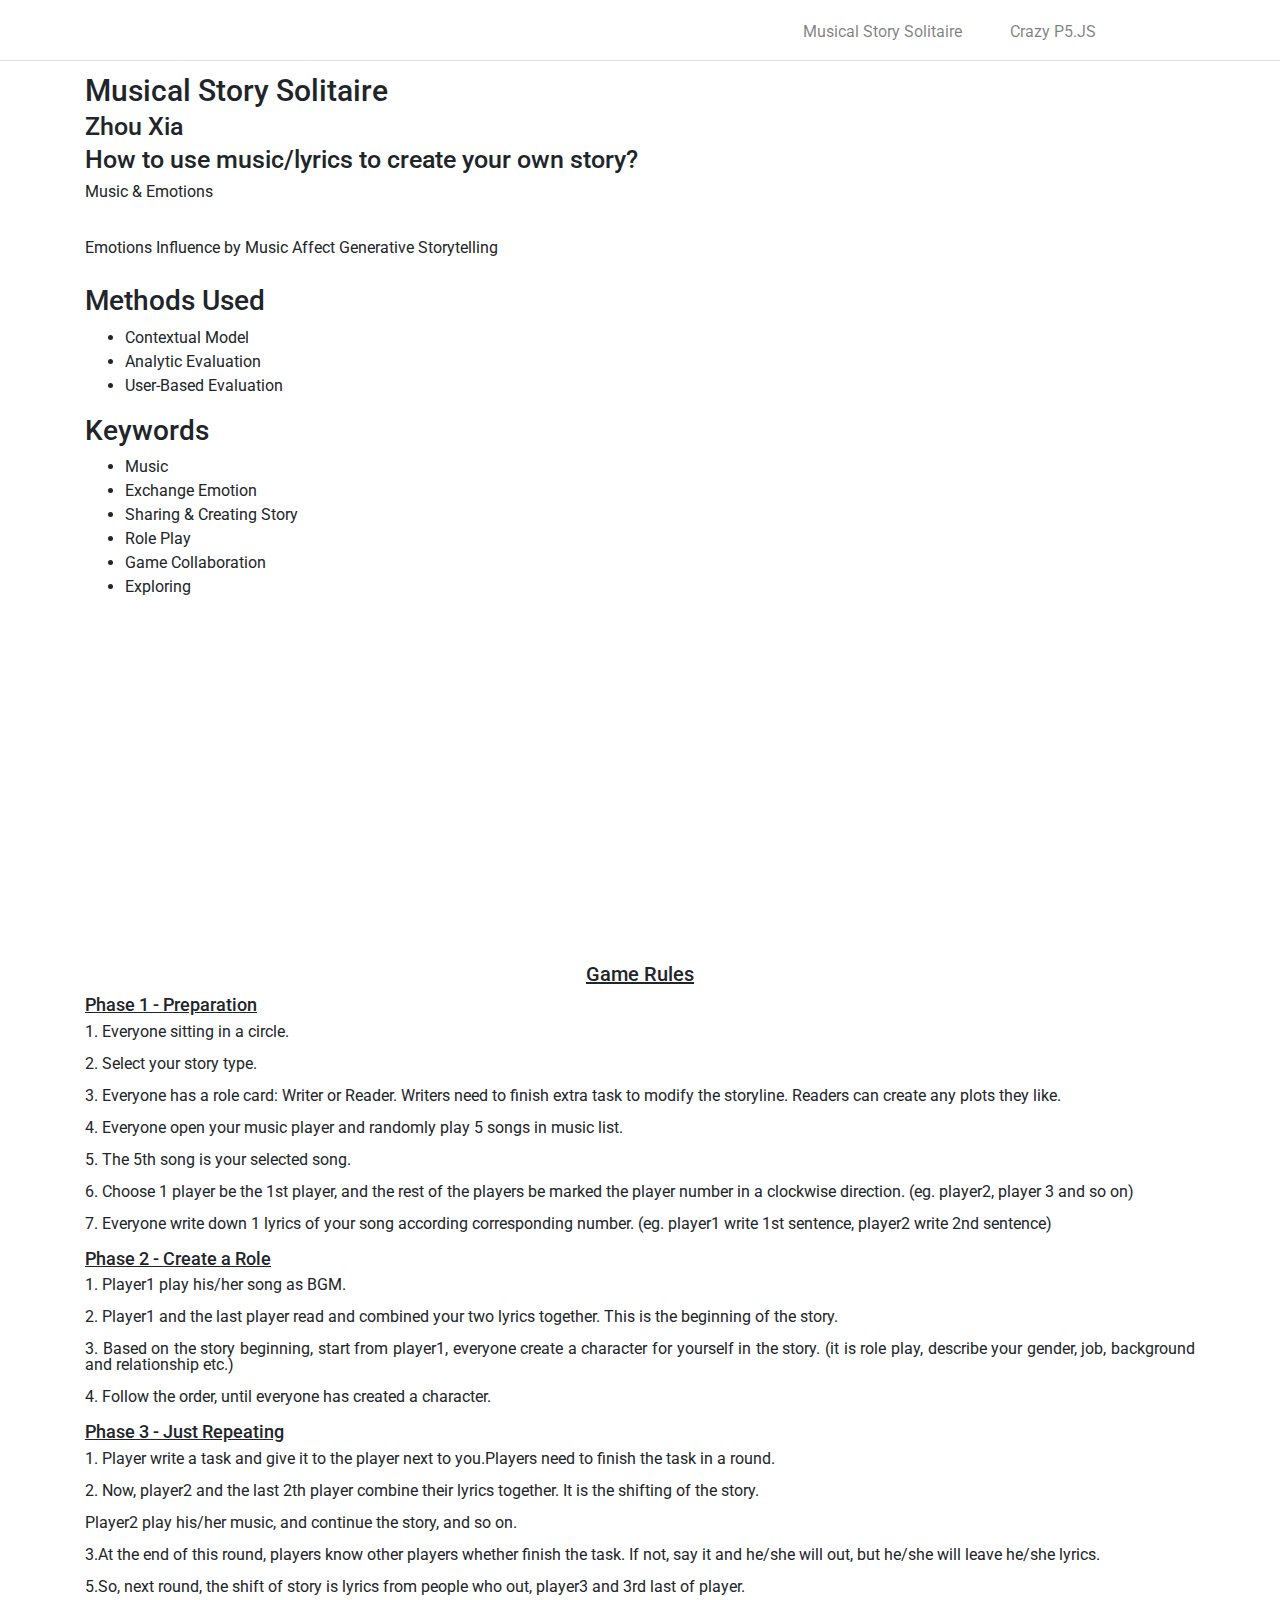
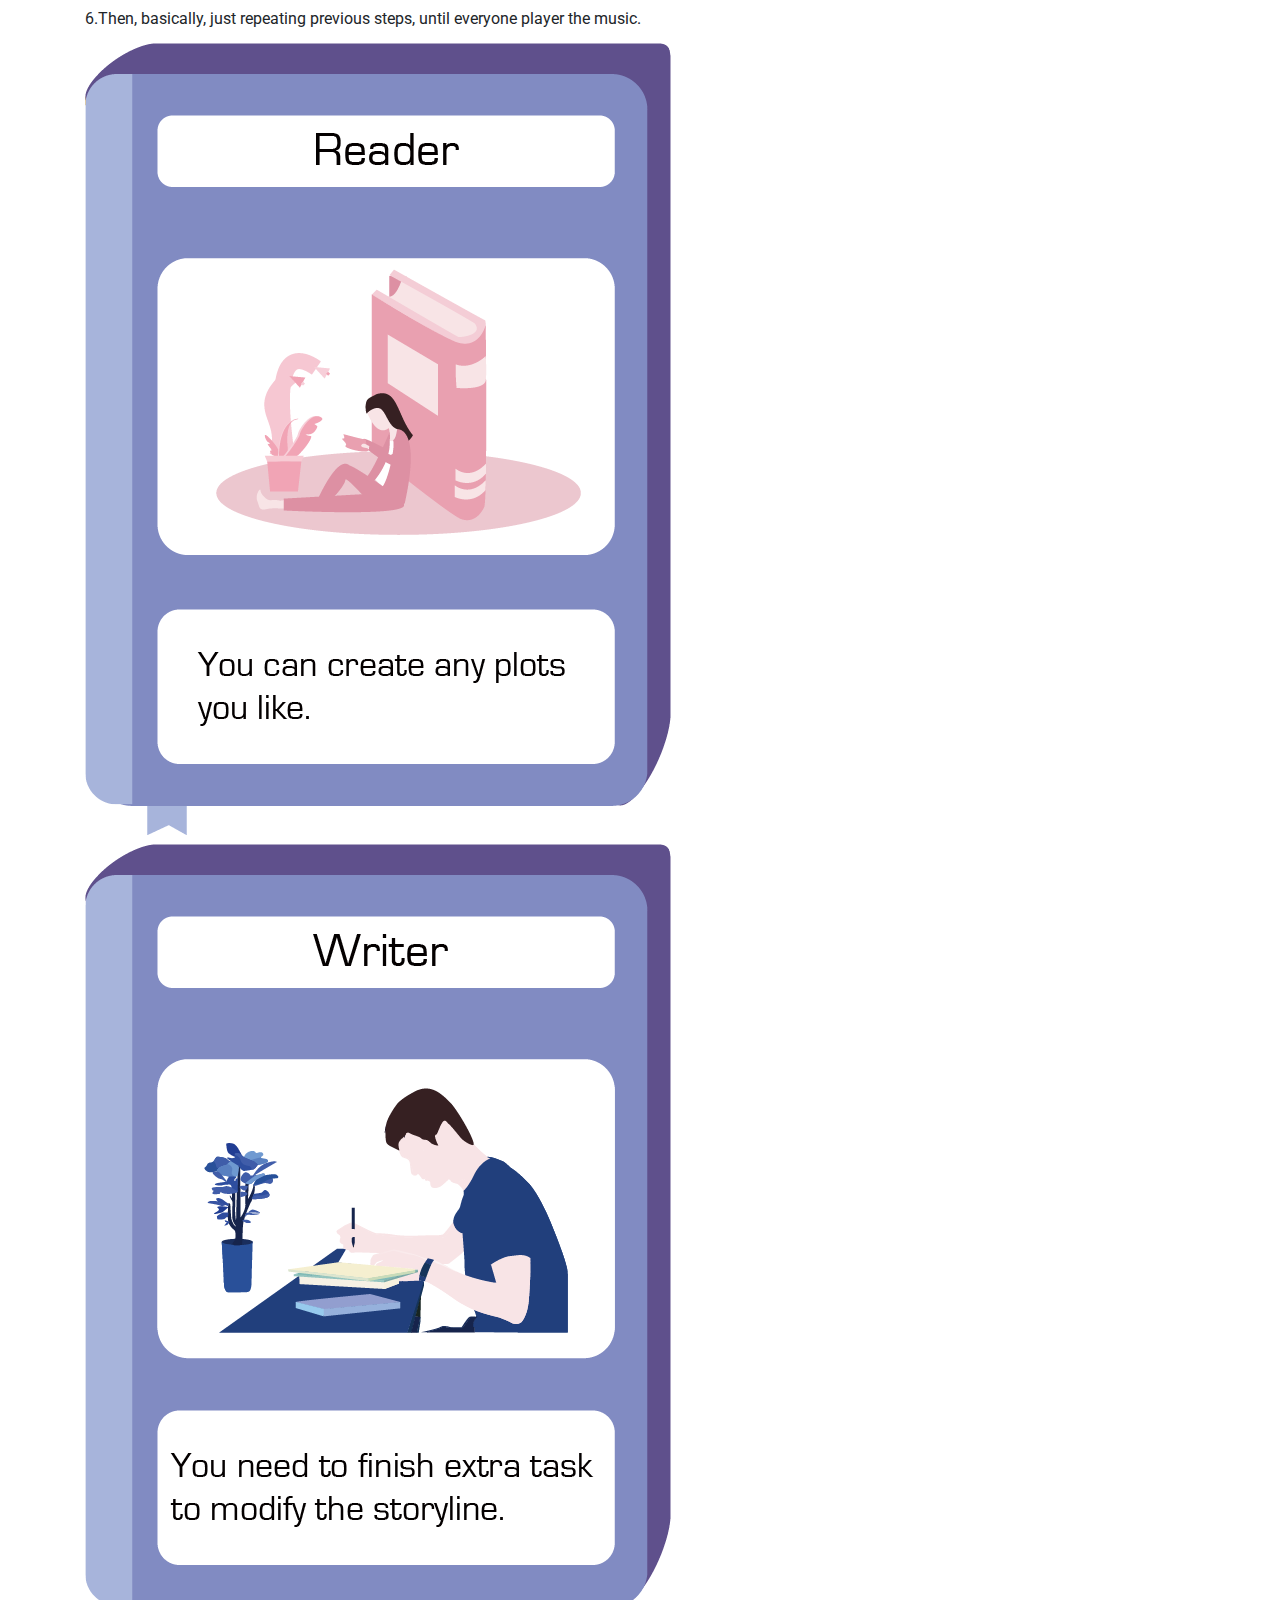
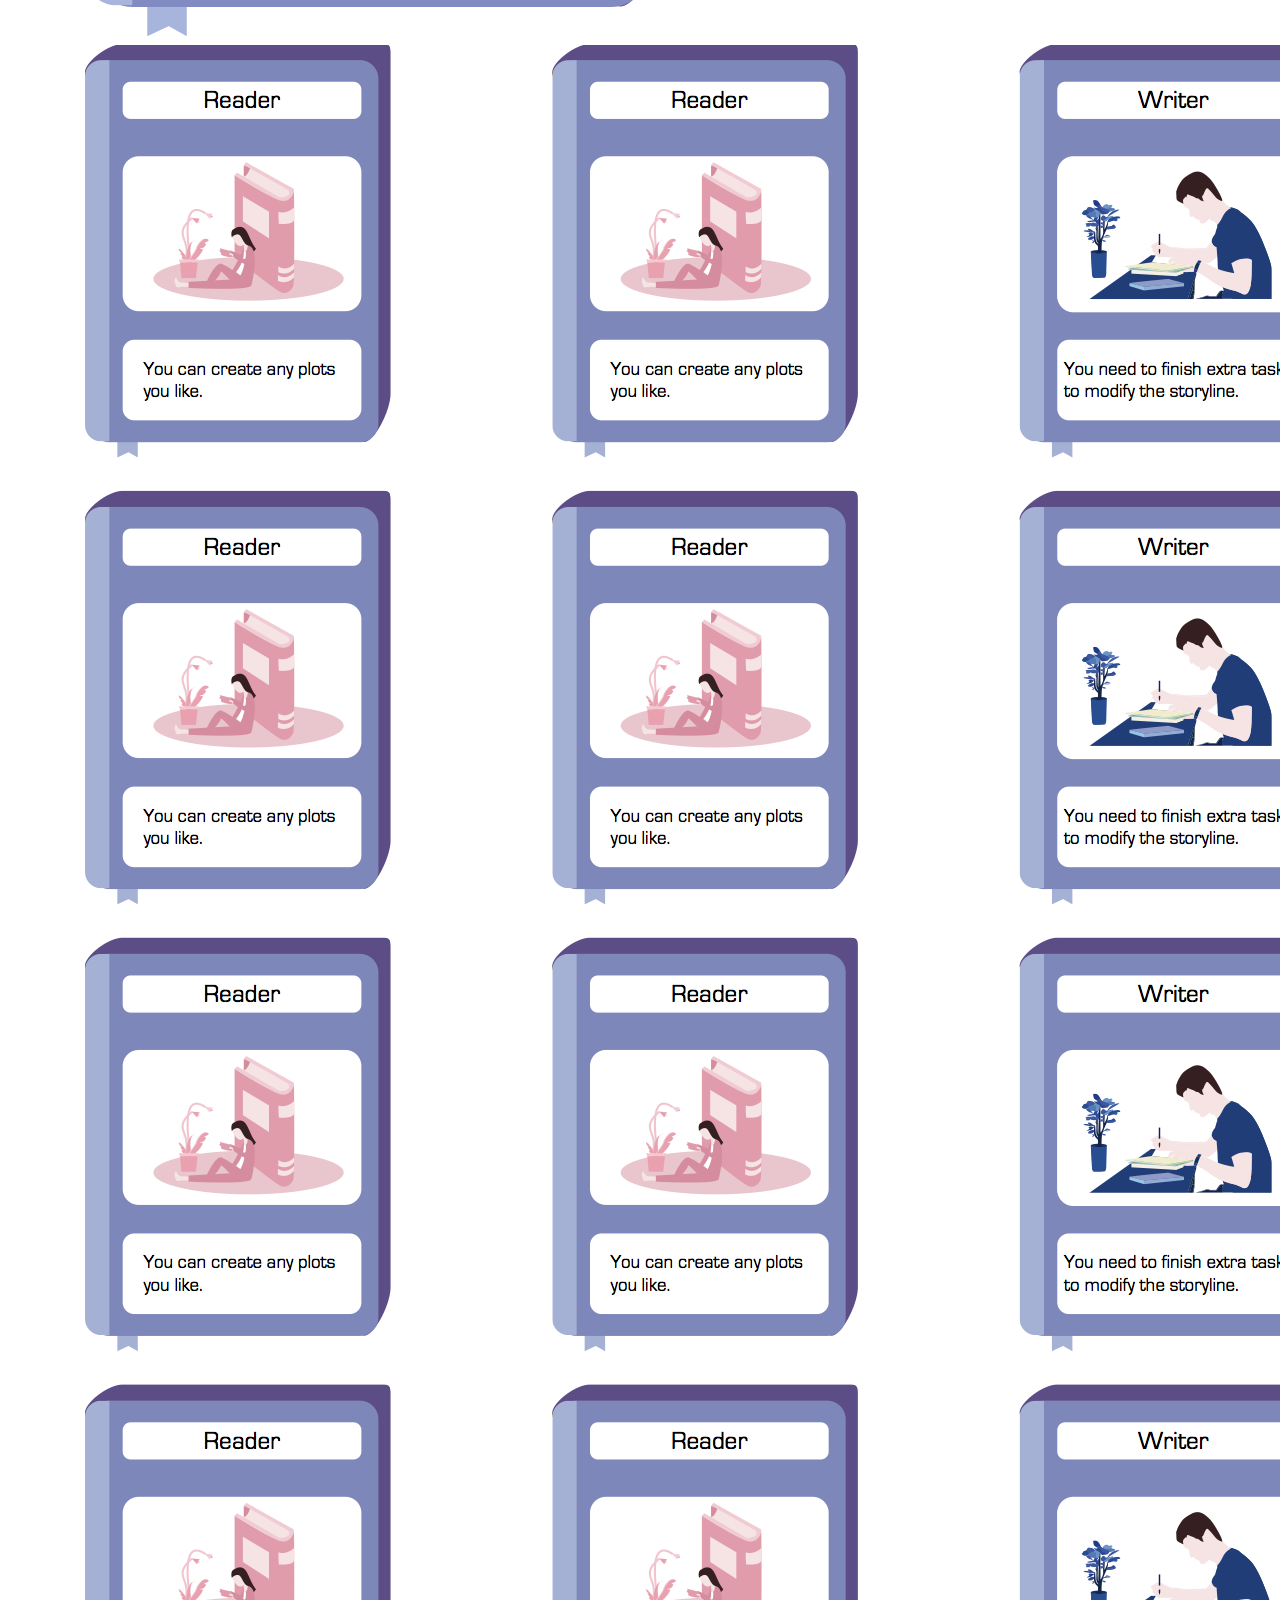
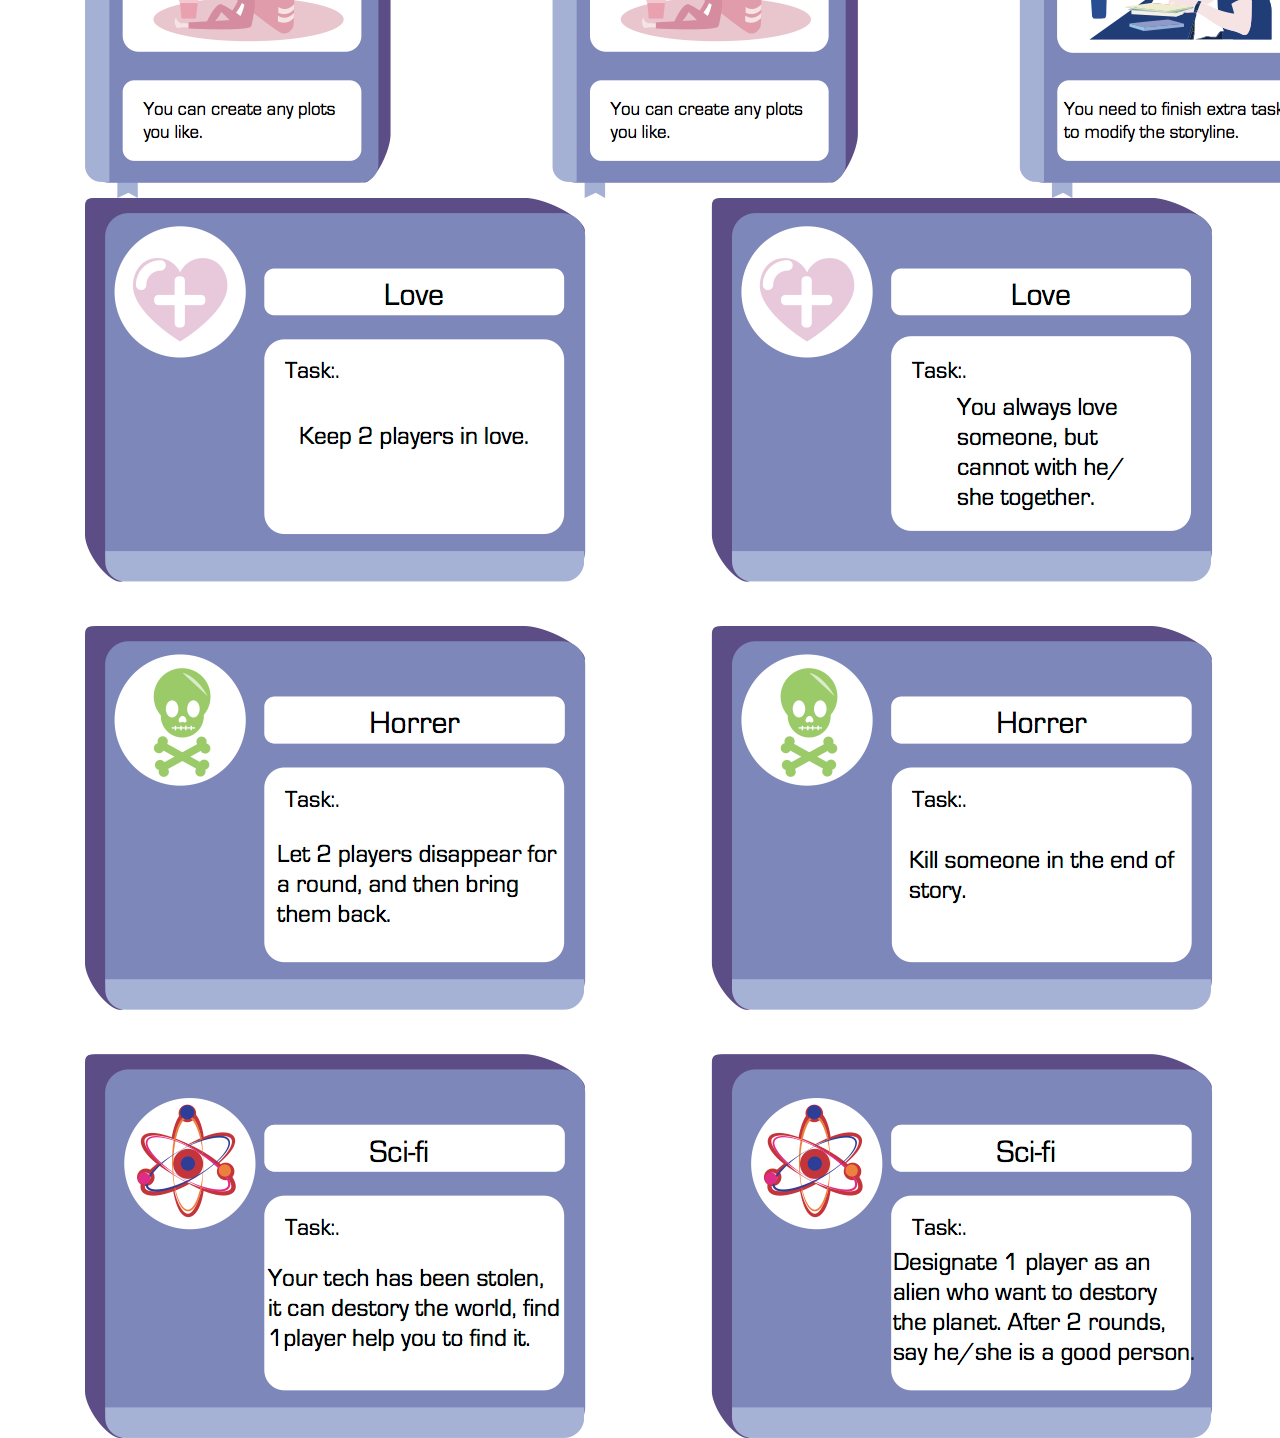
<file: exhibition/index.html>
<!DOCTYPE html>
<html lang="en" dir="ltr">
<head>
  <meta charset="utf-8">
  <meta name="viewport" content="width=device-width, initial-scale=1.0">

  <!-- Google Font Source Sans Pro -->
  <link href="https://fonts.googleapis.com/css?family=Source+Sans+Pro" rel="stylesheet">

  <title>Musical Story Solitaire</title>

  <link rel="stylesheet" type="text/css" href="https://deco3850-ixd-exhibit.uqcloud.net/css/masterstyle.css">

  <!-- Rebox JS CSS -->
  <link rel="stylesheet" href="bootstrap.css">
  <link rel="stylesheet" media="all" type="text/css" href="https://deco3850-ixd-exhibit.uqcloud.net/css/jquery-rebox.css" />
  <link rel="stylesheet" href="https://fonts.googleapis.com/css?family=Roboto:100,300&display=swap">
</head>


<style>
	.titletext {
	 	font-size: 30px !important;
	  	line-height:1em;
	  }

	.teamname, .tagline{
		font-size: 25px !important;
		line-height:1em;
	}

	h4 {
	    font-size: 20px;
	    font-family: 'Roboto', sans-serif;
	    font-style: bold;
	    text-decoration: underline;
	    text-align: center;
	}

	h5 {
	    font-size: 18px;
	    font-family: 'Roboto', sans-serif;
	    font-style: light;
	    text-decoration: underline;
	}

	p {
	      text-align: justify;
	      font-family: 'Roboto', sans-serif;
	      font-style: thin;
	      line-height:1em;
	}

	#logo{
	    width: 230px;
	    height: 50px;
	}
</style>

<body>

    <header style="margin-bottom: 15px;">
          <div class="w-100 d-flex navbar-light bg-white border-bottom">
              <div class="pt-1 w-75 d-flex mx-auto">
              <!-- <img src="images/logo_team.png" alt="Logo" id="logo" class="my-auto"> -->
              <ul class="navbar-nav ml-auto d-flex flex-row">
              <li class="nav-item py-2">
                  <a class="nav-link px-4" href="index.html">Musical Story Solitaire</a>
              </li>
              <li class="nav-item py-2">
                  <a class="nav-link px-4" href="http://localhost:8000/">Crazy P5.JS</a>
              </li>
              </ul>
              </div>  
          </div>
      </header>

  <div class="container">
    <!-- Images + captions (nominate one as representative/thumbnail) – no limit on amount, will need to cater for both portrait & landscape format -->

    <!-- Representative Image/Thumbnail -->
    <header>

      <div class="title">
        <!-- Project Title & Team Name -->
        <h1 class="titletext">Musical Story Solitaire</h1>
        <h2 class="teamname">Zhou Xia</h2>

        <!-- Project 1-liner – max 140 characters. -->
        <h3 class="tagline">How to use music/lyrics to create your own story? </h3>
      </div>
    </header>
    <div class="content">

      <aside class="left">

        <!-- Project theme & domain -->
        <div class="category">
          <div class="task">
            <h3><span class="label theme"></span></h3>
            <li style="list-style-type:none;">Music & Emotions</li>
          </div>
          <br>

          <div class="task">
            <h3><span class="label domain"></span></h3>
            <li style="list-style-type:none;" >Emotions Influence by Music Affect Generative Storytelling</li>
          </div>
          <br>

          
          <!-- List of interaction design methods used to inform project -->
          <h3><span class="label">Methods Used</span></h3>
          <ul class="nodot">
            <li class="method">Contextual Model</li>
            <li class="method">Analytic Evaluation</li>
            <li class="method">User-Based Evaluation</li>
          </ul>

          <!-- List of additional keywords (these can be type of interaction, audience, technology… ) -->
          <h3><span class="label">Keywords</span></h3>
          <ul class="nodot">
            <li class="keyword">Music</li>
            <li class="keyword">Exchange Emotion</li>
            <li class="keyword">Sharing & Creating Story</li>
            <li class="keyword">Role Play</li>
            <li class="keyword">Game Collaboration</li>
            <li class="keyword">Exploring</li>
          </ul>
          <!-- List of technology used in the implementation of your project. If you know this now, fill it in now. Otherwise this should be completed following the exhibit.
          <h3><span class="label">Technology Used</span></h3>
          <ul class="nodot">
            <li class="tech">Technology</li>
          </ul>
		  -->
        </div>

      </aside>

      <div class="right">

        <!-- Kickstarter style/explainer embedded video -->
        <!-- https://codepen.io/cobycreative/pen/cIrnv -->
        <div class="wrapper">
          <div class="h_iframe">
            <iframe width="560" height="315" src="https://www.youtube.com/embed/p-d5cyi7OKs" frameborder="0" allow="accelerometer; autoplay; encrypted-media; gyroscope; picture-in-picture" allowfullscreen></iframe>
          </div>
        </div>

        <!-- Project Description – 150 - 300 words describing what the project is and the intended experience. -->
        <H4 style="margin-top: 25px;">Game Rules</H4>
        <h5>Phase 1 - Preparation</h5>

        <p>1. Everyone sitting in a circle.</p>
        <p>2. Select your story type.</p> 
        <p>3. Everyone has a role card: Writer or Reader. Writers need to finish extra task to modify the storyline. Readers can create any plots they like.</p>
        <p>4. Everyone open your music player and randomly play 5 songs in music list.</p>
        <p>5. The 5th song is your selected song.</p>
        <p>6. Choose 1 player be the 1st player, and the rest of the players be marked the player number in a clockwise direction. (eg. player2, player 3 and so on)</p>
        <p>7. Everyone write down 1 lyrics of your song according corresponding number. (eg. player1 write 1st sentence, player2  write 2nd sentence)</p>

         <!-- Technical Implementation – 150 - 300 words describing the technical implementation and build of the project  -->
         <H5>Phase 2 - Create a Role</H5>

         <p>1. Player1 play his/her song as BGM.</p>
         <p>2. Player1 and the last player read and combined your two lyrics together. This is the beginning of the story. </p>
         <p>3. Based on the story beginning, start from player1, everyone create a character for yourself in the story. (it is role play, describe your gender, job, background and relationship etc.)</p>
         <p>4. Follow the order, until everyone has created a character.</p>



        <!-- Public Response & Future Improvement – 150 - 300 words describing the public response at exhibit and next steps for the project  -->
         
         <H5>Phase 3 - Just Repeating</H5>
         
         <p>1. Player write a task and give it to the player next to you.Players need to finish the task in a round.</p>
         <p>2. Now, player2 and the last 2th player combine their lyrics together. It is the shifting of the story.</p>
         <p>Player2 play his/her music, and continue the story, and so on.</p>
         <p>3.At the end of this round, players know other players whether finish the task. If not, say it and he/she will out, but he/she will leave he/she lyrics.</p>
         <p>5.So, next round, the shift of story is lyrics from people who out, player3 and 3rd last of player.</p>
         <p>6.Then, basically, just repeating previous steps, until everyone player the music. </p>

        <div id="gallery2" class="gallery image-container">

          <!--

          COPY & PASTE THIS FOR EACH NEW IMAGE YOU WISH TO DISPLAY. BE SURE TO REPLACE THE FULL SIZE IMAGE & THUMBNAIL WHERE APPROPRIATE (LOOK FOR THE CAPITALISED TEXT. AND DON'T FORGET YOUR CAPTIONS!!!!!!

          <div class="pictosquare">
            <a href="FULL SIZE OF IMAGE A" title="CAPTION FOR IMAGE A">
              <img class="containimage" src="THUMBNAIL FOR IMAGE A (CAN BE THE SAME URL AS ORIGINAL, BUT THUMBNAIL PREFERRED 400PX" alt="ALTERNATE TEXT FOR IMAGE A"/>
            </a>
          </div>

          -->

          <!-- FIRST IMAGE IS TO BE A FEATURE IMAGE -->
          <div class="pictosquare">
            <a href="images/umK8yGS.png" title="final product"><img class="containimage" src="images/reader.png" alt="Top view User tests"/></a>
          </div>
          <div class="pictosquare">
            <a href="images/unity.png" title="at exhibit"><img class="containimage" src="images/writer.png" alt="Top view User tests"/></a>
          </div>
          <div class="pictosquare">
            <a href="images/bMzRAHj.jpg" title="player"><img class="containimage" src="images/cards_1.png" alt="Top view User tests"/></a>
          </div>
           <div class="pictosquare">
            <a href="images/bMzRAHj.jpg" title="teamMars"><img class="containimage" src="images/cards_2.png" alt="Top view User tests"/></a>
          </div>
        </div>
        <!-- To be completed following the Exhibit - a description of how the project is built (physical form, technology hardware and software. And a final statement regarding the response from visitors to the exhibit and next steps for the project. 
        <h3>Technical Description</h3>
        <p>Maximum 500 words describing the implementation & technical specifications of your project.</p>
        <h3>Final Statement</h3>
        <p>Maximum 500 words describing the outcomes of the exhibit, public response to your work and key next steps for the project.</p>
        --->

      </div>

    </div>

  </div>

  <!-- Rebox JS Script -->
  <script src="https://deco3850-ixd-exhibit.uqcloud.net/lib/jquery.min.js"></script>
  <script src="https://deco3850-ixd-exhibit.uqcloud.net/lib/jquery-litelighter.js"></script>
  <script src="https://deco3850-ixd-exhibit.uqcloud.net/js/jquery-rebox.js"></script>
  <script src="https://deco3850-ixd-exhibit.uqcloud.net/js/imagefit.js"></script>
  <script>
  $('#gallery2').rebox({ selector: 'a' });
  </script>

</body>
</html>
</file>
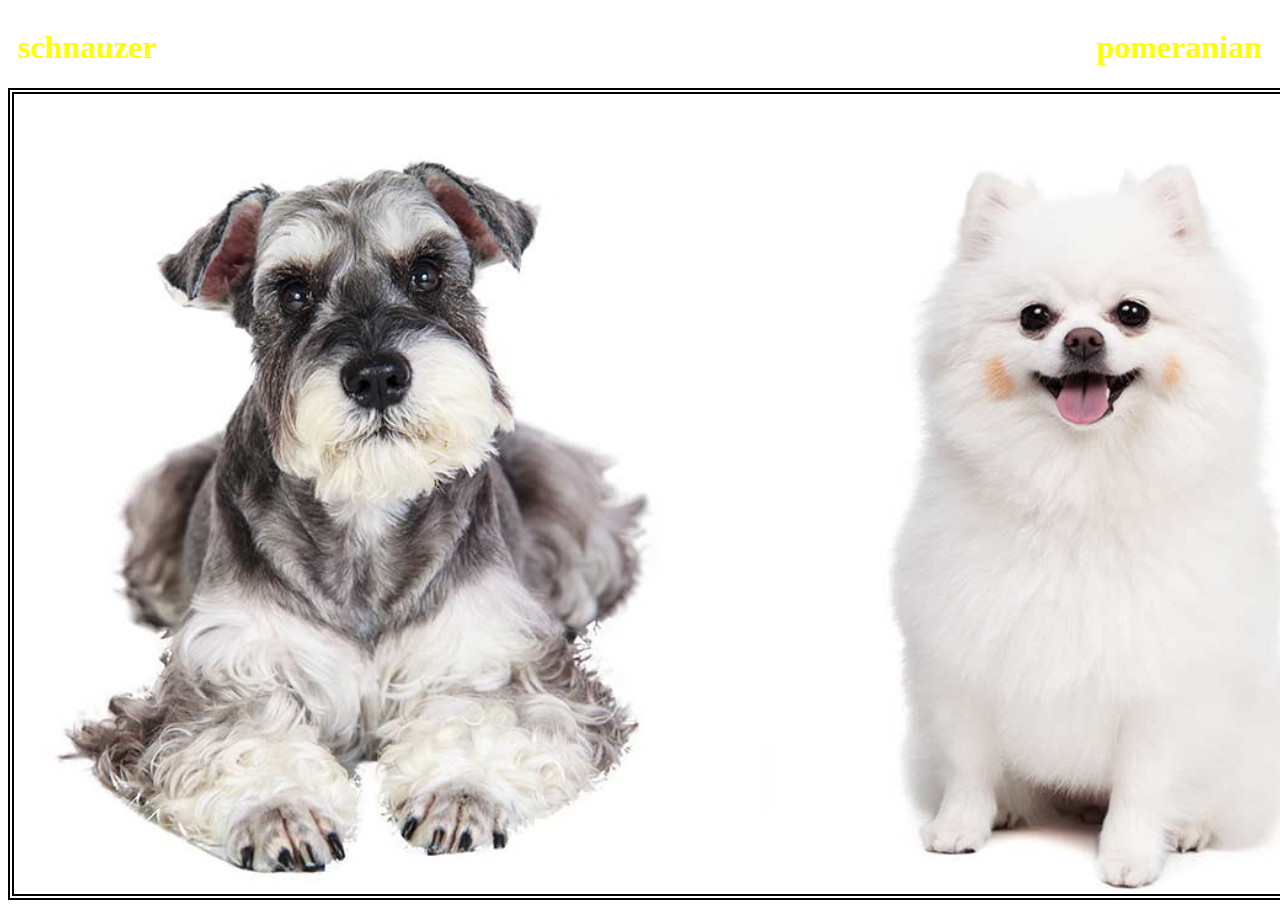
<file: Group webpage/index.html>
<!DOCTYPE html>
<html>
<head>
	<title>DOGS</title>
	<link rel="stylesheet" type="text/css" href="styles.css">
</head>
<body>

	<H1 class="left">schnauzer</H1>
	<H1 class="right">pomeranian</H1>
    <img src="img1.jpg">
		
</body>
</html>
</file>
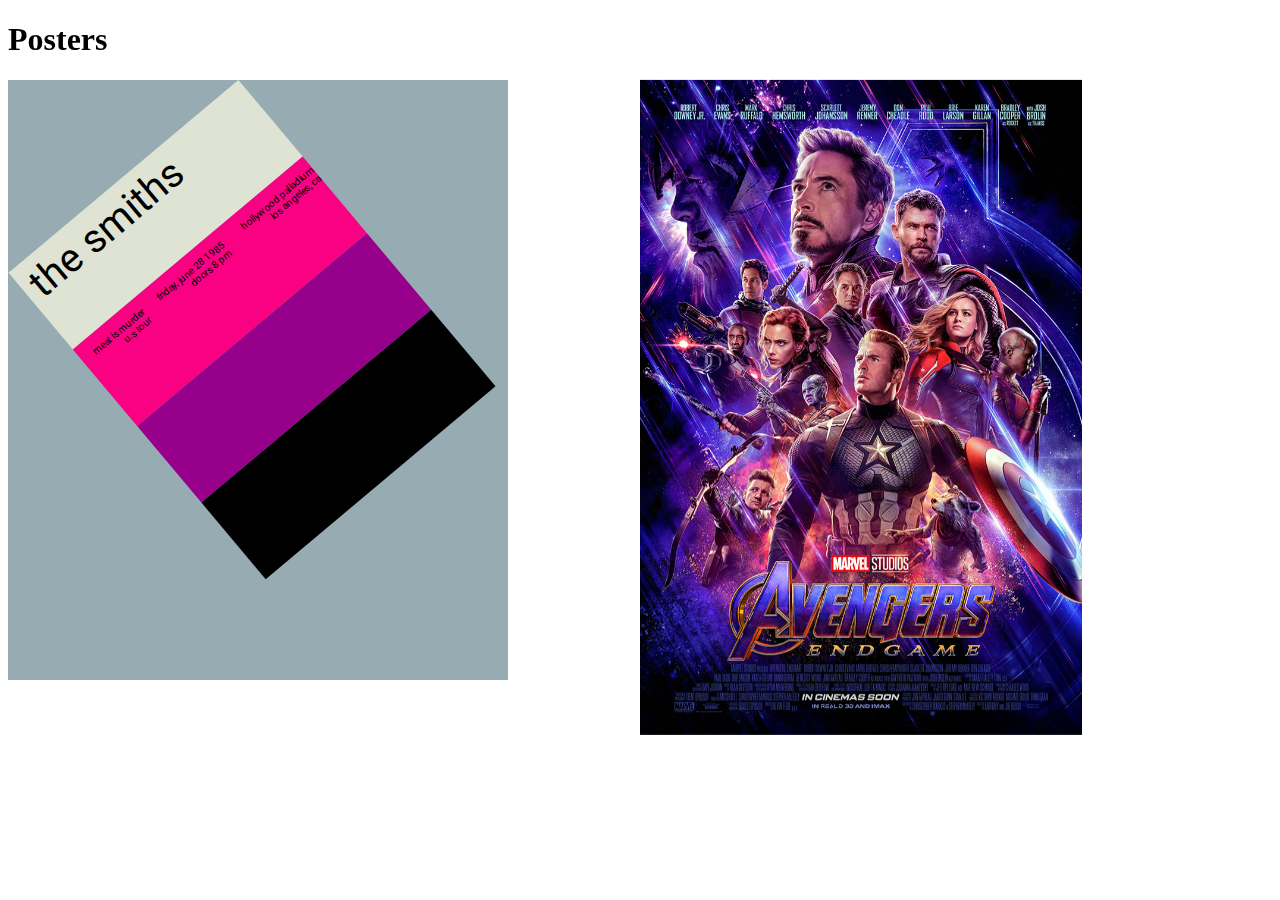
<file: poster/index.html>
<!DOCTYPE html>
<html>
<head>
	<title>Poster</title>
	<link rel="stylesheet" type="text/css" href="styles.css">
	<link rel="stylesheet" href="https://fonts.googleapis.com/css?family=Roboto:100,300&display=swap">
</head>
<body>

<H1>Posters</H1>

	
	<div class="poster_container">	 
		 <div class="colorbars">
			  <div class="bar" id="grey">
				<p class="title">the smiths</p>
			  </div>
			  <div class="bar" id="pink">
			   <div class="inline">
			  	<p class="text1">meat is murder u.s tour</p>
			  	<p class="text1">friday, june 28 1985 doors 8 pm</p>
			  	<p class="text1">hollywood palladium los angeles, ca</p>
			  	</div>
			  </div>
			  <div class="bar" id= "purple">
			  	<p></p>
			  </div>
			  <div class="bar" id="black">
			  	<p></p>
			  </div>
		 </div>
	</div> 

	<div class="container">
	  <img src="img1.jpg" alt="Avatar" class="image" style="width:70%">
	  <div class="middle">
	    <div class="text">Watch Movie</div>
	  </div>
	</div> 
	
  
  
  




</body>
</html>
</file>
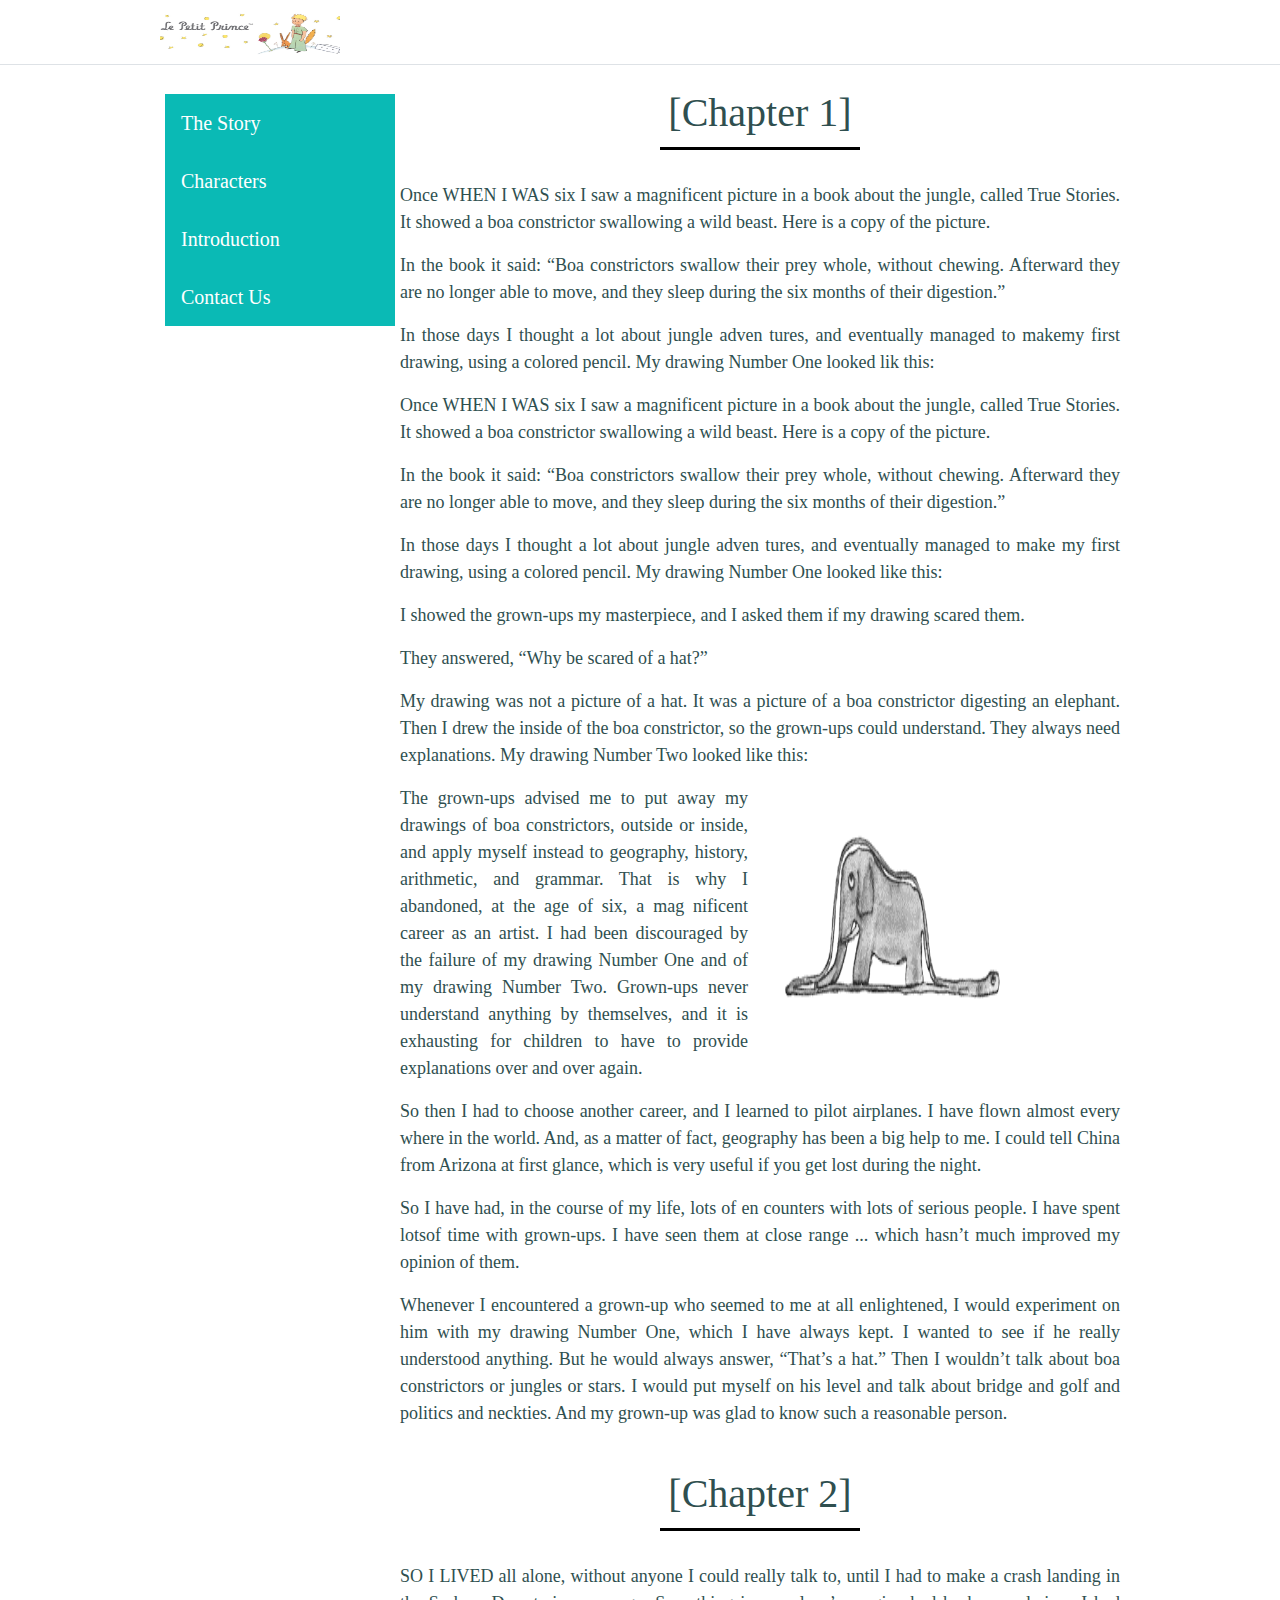
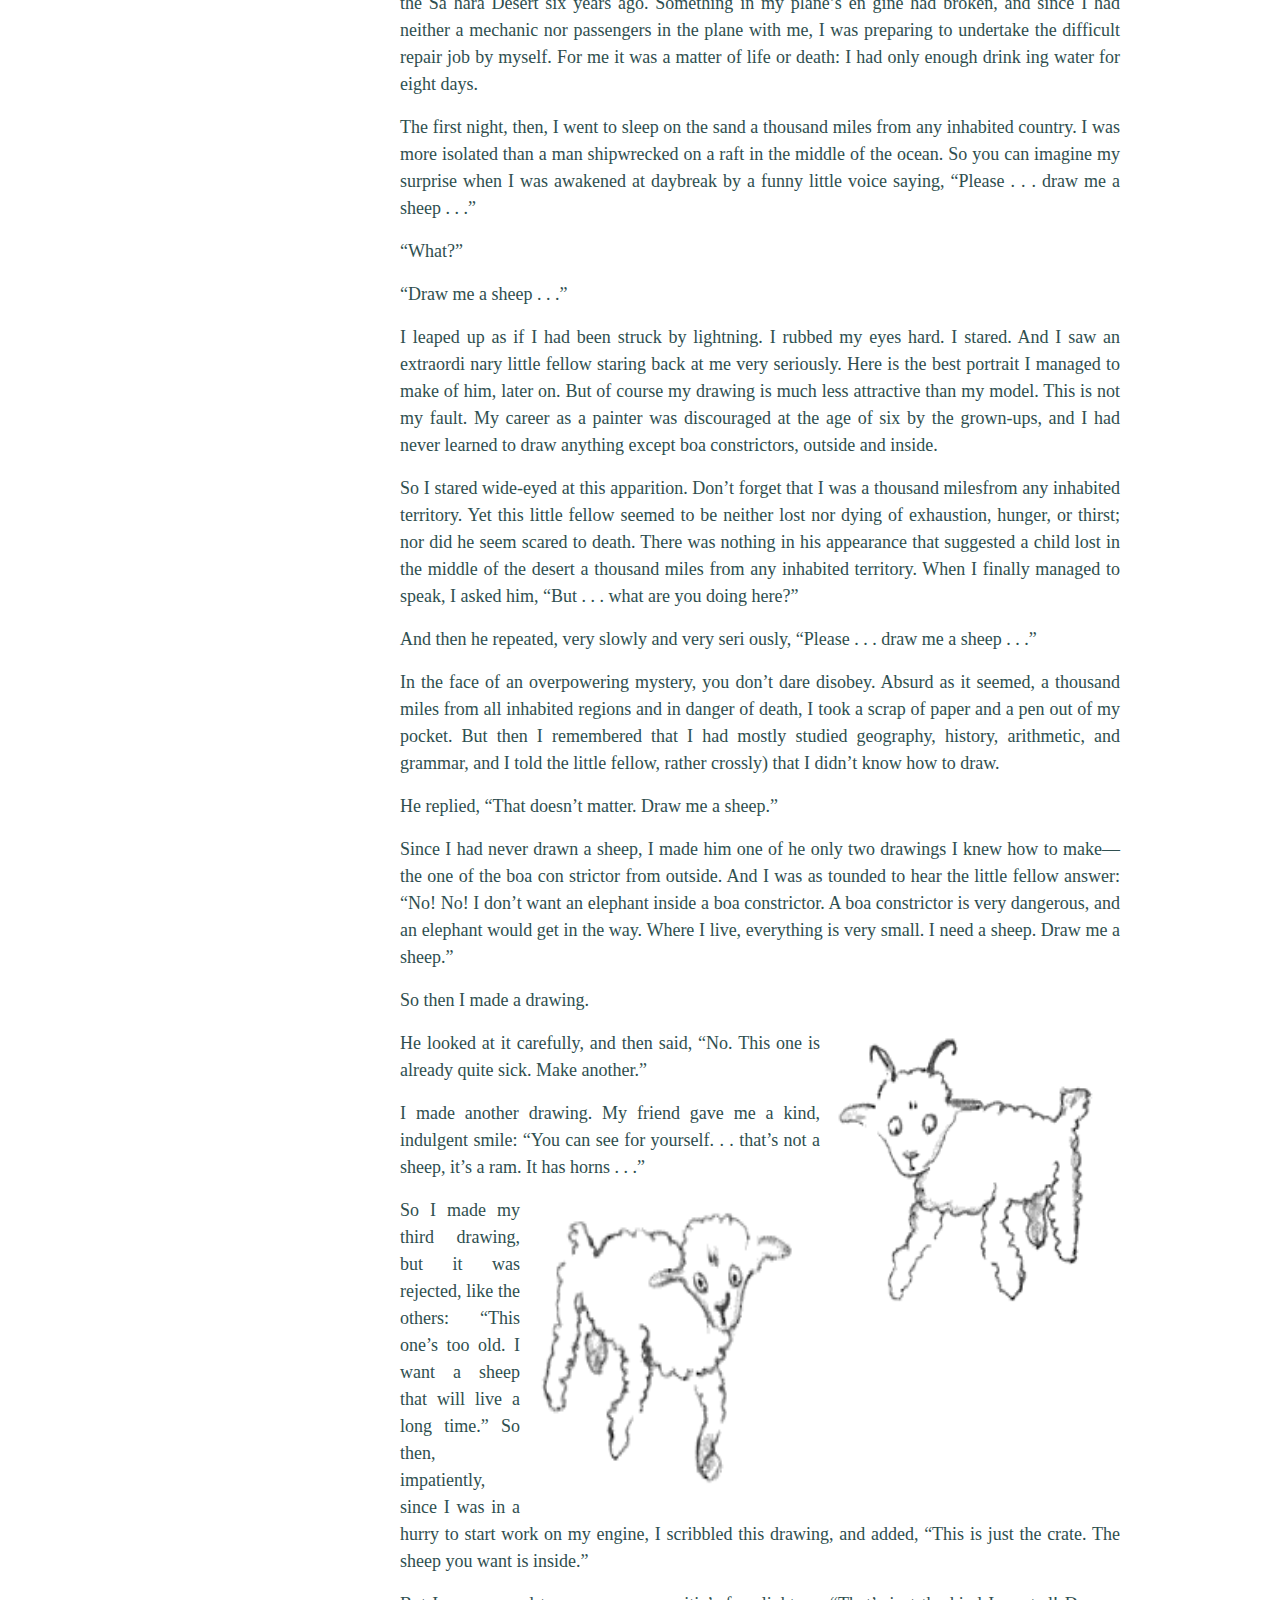
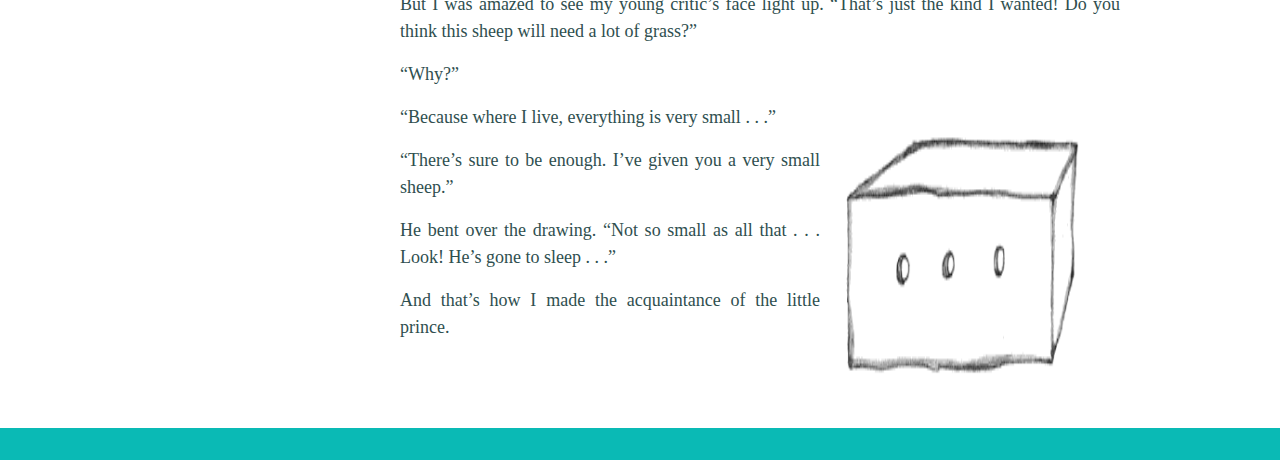
<file: storytelling/index.html>
<!DOCTYPE html>
 <html lang="en">
 <head>
    <meta charset="utf-8" />
    <title>The Little Prince </title>
    <link rel = "stylesheet" type = "text/css" href = "css/style.css" />
    <link rel="stylesheet" href="css/bootstrap.css">   
  </head>
  
 <body> 

    <div class="w-100 d-flex navbar-light bg-white border-bottom">
      <div class="pt-1 w-75 d-flex mx-auto">
        <a href="index.html">
          <img src="images/logo.jpg" alt="Logo" id="logo" class="my-auto">
        </a> 
      </div>
    </div>

    <section class="main d-flex mt-4 w-75 mx-auto">
      <div id ="nav" class="w-25"> 
        <ul class="nav flex-column">
            <li class="nav-item">
                  <a class="nav-link" href="index.html">The Story</a>
                </li>
                <li class="nav-item">
                  <a class="nav-link" href="characters.html">Characters</a>
                </li>
                <li class="nav-item">
                  <a class="nav-link" href="introduction.html">Introduction</a>
                </li>
                <li class="nav-item">
                  <a class="nav-link" href="contactus.html">Contact Us</a>
                </li>
          </ul>
        </div>

	  <div class="w-75">
       <h1>[Chapter 1]</h1>
       <div class="underline"></div>
        <p>Once WHEN I WAS six I saw a magnificent picture in a book about the jungle, called True Stories. It showed a boa constrictor swallowing a wild beast. Here is a copy of the picture.</p>
        <p>In the book it said: “Boa constrictors swallow their prey whole, without chewing. Afterward they are no longer able to move, and they sleep during the six months of their digestion.”</P>
        <p>In those days I thought a lot about jungle adven tures, and eventually managed to makemy first drawing, using a colored pencil. My drawing Number One looked lik this:</p>
        <p>Once WHEN I WAS six I saw a magnificent picture in a book about the jungle, called True Stories. It showed a boa constrictor swallowing a wild beast. Here is a copy of the picture.</p>
        <p>In the book it said: “Boa constrictors swallow their prey whole, without chewing. Afterward they are no longer able to move, and they sleep during the six months of their digestion.”</P>
        <p>In those days I thought a lot about jungle adven tures, and eventually managed to make my first drawing, using a colored pencil. My drawing Number One looked like this:</p>

        <p>I showed the grown-ups my masterpiece, and I asked them if my drawing scared them.</p>
        <p>They answered, “Why be scared of a hat?”</p>
        <p>My drawing was not a picture of a hat. It was a picture of a boa constrictor digesting an elephant. Then I drew the inside of the boa constrictor, so the grown-ups could understand. They always need explanations. My drawing Number Two looked like this:</p>

        <img src="images/c1_2.jpg" alt="elephant" onmouseover="bigImg(this)" onmouseout="normalImg(this)" border="0">

        <script>
            function bigImg(x){
                x.style.width = "300px";
                x.style.height = "300px";
            }
            function normalImg(x){
                x.style.width = "100px";
                x.style.height = "100px";
            }
        </script>

        <p>The grown-ups advised me to put away my drawings of boa constrictors, outside or inside, and apply myself instead to geography, history, arithmetic, and grammar. That is why I abandoned, at the age of six, a mag nificent career as an artist. I had been discouraged by the failure of my drawing Number One and of my drawing Number Two. Grown-ups never understand anything  by themselves, and it is exhausting for children to have to provide
        explanations over and over again.</p>
        <p>So then I had to choose another career, and I learned to pilot airplanes. I have flown almost every where in the world. And, as a matter of fact, geography has been a big help to me. I could tell China from Arizona at first glance, which is very useful if you get
        lost during the night.</p>
        <p>So I have had, in the course of my life, lots of en counters with lots of serious people. I have spent lotsof time with grown-ups. I have seen them at close range ...
        which hasn’t much improved my opinion of them.</p>
        <p>Whenever I encountered a grown-up who seemed to me at all enlightened, I would experiment on him with my drawing Number One, which I have always kept. I wanted to see
        if he really understood anything. But he would always answer, “That’s a hat.” Then I wouldn’t talk about boa constrictors or jungles or stars. I would put myself on his
        level and talk about bridge and golf and politics and neckties. And my grown-up was glad to know such a reasonable person.</p></br>

        <h1>[Chapter 2]</h1>
        <div class="underline"></div>
   
        <p>SO I LIVED all alone, without anyone I could really talk to, until I had to make a crash landing in the Sa hara Desert six years ago. Something in my plane’s en gine had broken, and since I had neither a mechanic nor passengers in the plane with me, I was preparing to undertake the difficult repair job by myself. For me it was a matter of life or death: I had only enough drink ing water for eight days.</p>
        <p>The first night, then, I went to sleep on the sand a thousand miles from any inhabited country. I was more isolated than a man shipwrecked on a raft in the middle of the ocean. So you can imagine my surprise when I was awakened at daybreak by a funny little voice saying, “Please . . . draw me a sheep . . .”</p>
        <p>“What?”</p>
        <p>“Draw me a sheep . . .”</p>
        <p>I leaped up as if I had been struck by lightning. I rubbed my eyes hard. I stared. And I saw an extraordi nary little fellow staring back at me very seriously. Here is the best portrait I managed to make of him, later on. But of course my drawing is much less attractive than my model. This is not my fault. My career as a painter was discouraged at the age of six by the grown-ups, and I had never learned to draw anything except boa constrictors, outside and inside.</p>
        <p>So I stared wide-eyed at this apparition. Don’t forget that I was a thousand milesfrom any inhabited territory. Yet this little fellow seemed to be neither lost nor dying of exhaustion, hunger, or thirst; nor did he seem scared to death. There was nothing in his appearance that suggested a child lost in the middle of the desert a thousand miles from any inhabited territory. When I finally managed to speak, I asked him, “But . . . what are you doing here?”</p>
        <p>And then he repeated, very slowly and very seri ously, “Please . . . draw me a sheep . . .”</p>
        <p>In the face of an overpowering mystery, you don’t dare disobey. Absurd as it seemed, a thousand miles from all inhabited regions and in danger of death, I took a scrap of paper and a pen out of my pocket. But then I remembered that I had mostly studied geography, history, arithmetic, and grammar, and I told the little fellow, rather crossly) that I didn’t know how to draw.</p>
        <p>He replied, “That doesn’t matter. Draw me a sheep.”</p>
        

        <p>Since I had never drawn a sheep, I made him one of he only two drawings I knew how to
        make—the one of the boa con strictor from outside. And I was as tounded to hear the little
        fellow answer: “No! No! I don’t want an elephant inside a boa constrictor. A boa constrictor
        is very dangerous, and an elephant would get in the way. Where I live, everything is very
        small. I need a sheep. Draw me a sheep.”</p>
        <p>So then I made a drawing.</p>

        <img src="images/c2_2.jpg" alt="sheep2" class="w-60 mb-4 mx-auto">

        <p>He looked at it carefully, and then said, “No. This one is already quite sick. 
        Make another.”</p>
        <p>I made another drawing. My friend gave me a kind, indulgent smile: “You can see for
        yourself. . . that’s not a sheep, it’s a ram. It has horns . . .”</p>

        <img src="images/c2_3.jpg" alt="sheep3" class="w-60 mb-4 mx-auto">
        <p>So I made my third drawing, but it was rejected, like the others: “This one’s too old.
        I want a sheep that will live a long time.” So then, impatiently, since I was in a hurry
        to start work on my engine, I scribbled this drawing, and added, “This is just the crate. 
        The sheep you want is inside.”</p>
        <p>But I was amazed to see my young critic’s face light up. “That’s just the kind I wanted!
        Do you think this sheep will need a lot of grass?”</p>

        <p>“Why?”</p>

        <img src="images/c2_4.jpg" alt="box" class="w-60 mb-4 mx-auto">

        <p>“Because where I live, everything is very small . . .”</p>
        <p>“There’s sure to be enough. I’ve given you a very small sheep.”</p>
        <p>He bent over the drawing. “Not so small as all that . . . Look! He’s gone to sleep . . .”</p>
        <p>And that’s how I made the acquaintance of the little prince.</p></br>
     </div>    
 </section>


 <footer>
 </footer>

       
  </body>
  
  </html>
</file>
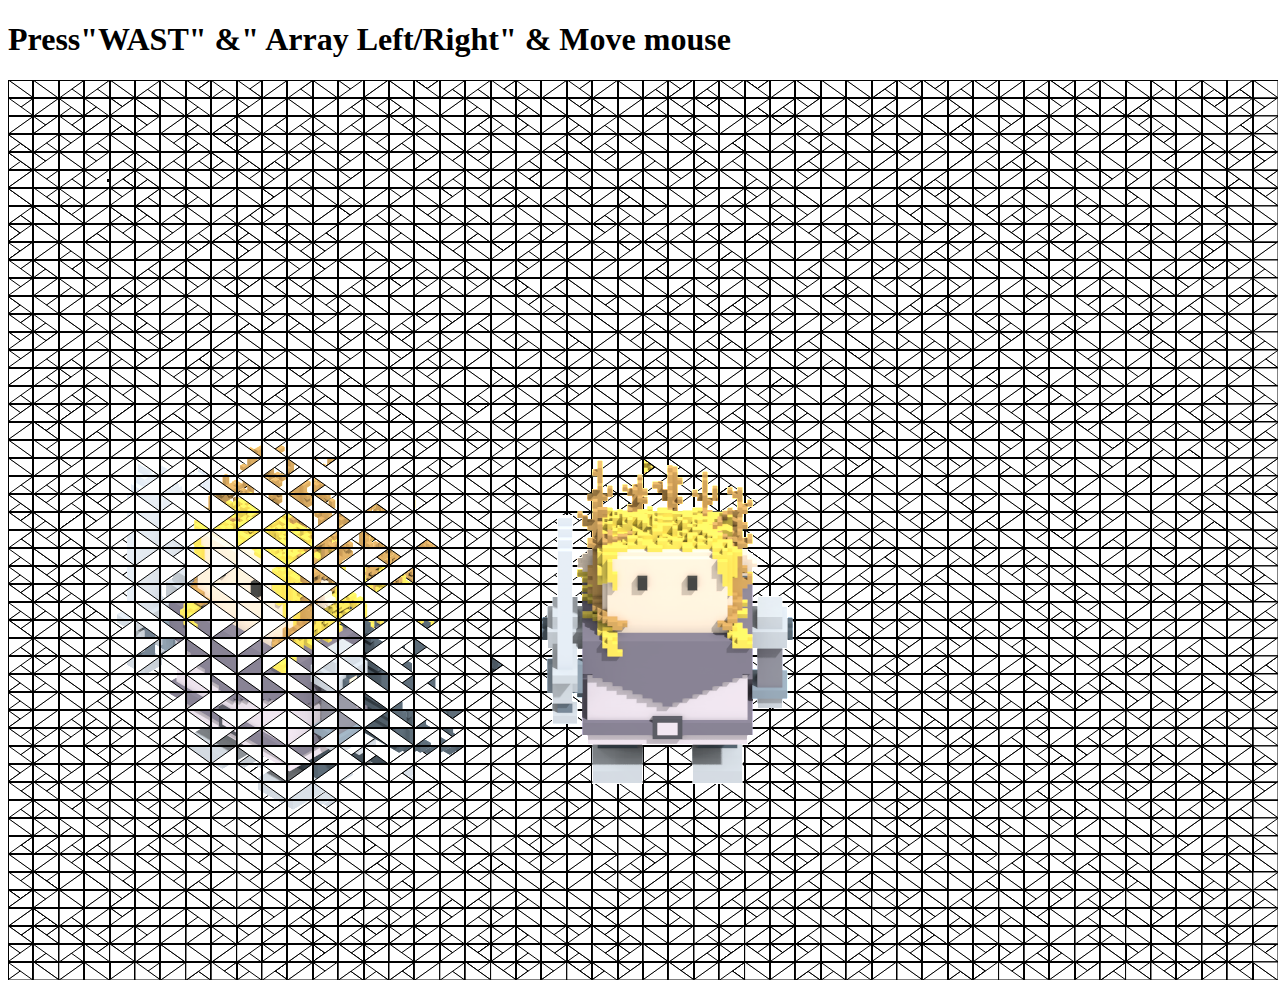
<file: exhibition/P5_JS/index.html>
<!DOCTYPE html>
<html lang="">
  <head>
    <meta charset="utf-8">
    <meta name="viewport" content="width=device-width, initial-scale=1.0">
    <title>p5.play example!</title>
    <script src="libraries/p5.js"></script>
    <script src="libraries/p5.play.js"></script>
  </head>
  
  <body>
    <!-- this is where you put p5 canvas -->
    <h1>Press"WAST" &" Array Left/Right" & Move mouse</h1>
    <div id="drawingCanvas"></div>

    <script src="js/sketch.js"></script>
  </body>
</html>
</file>
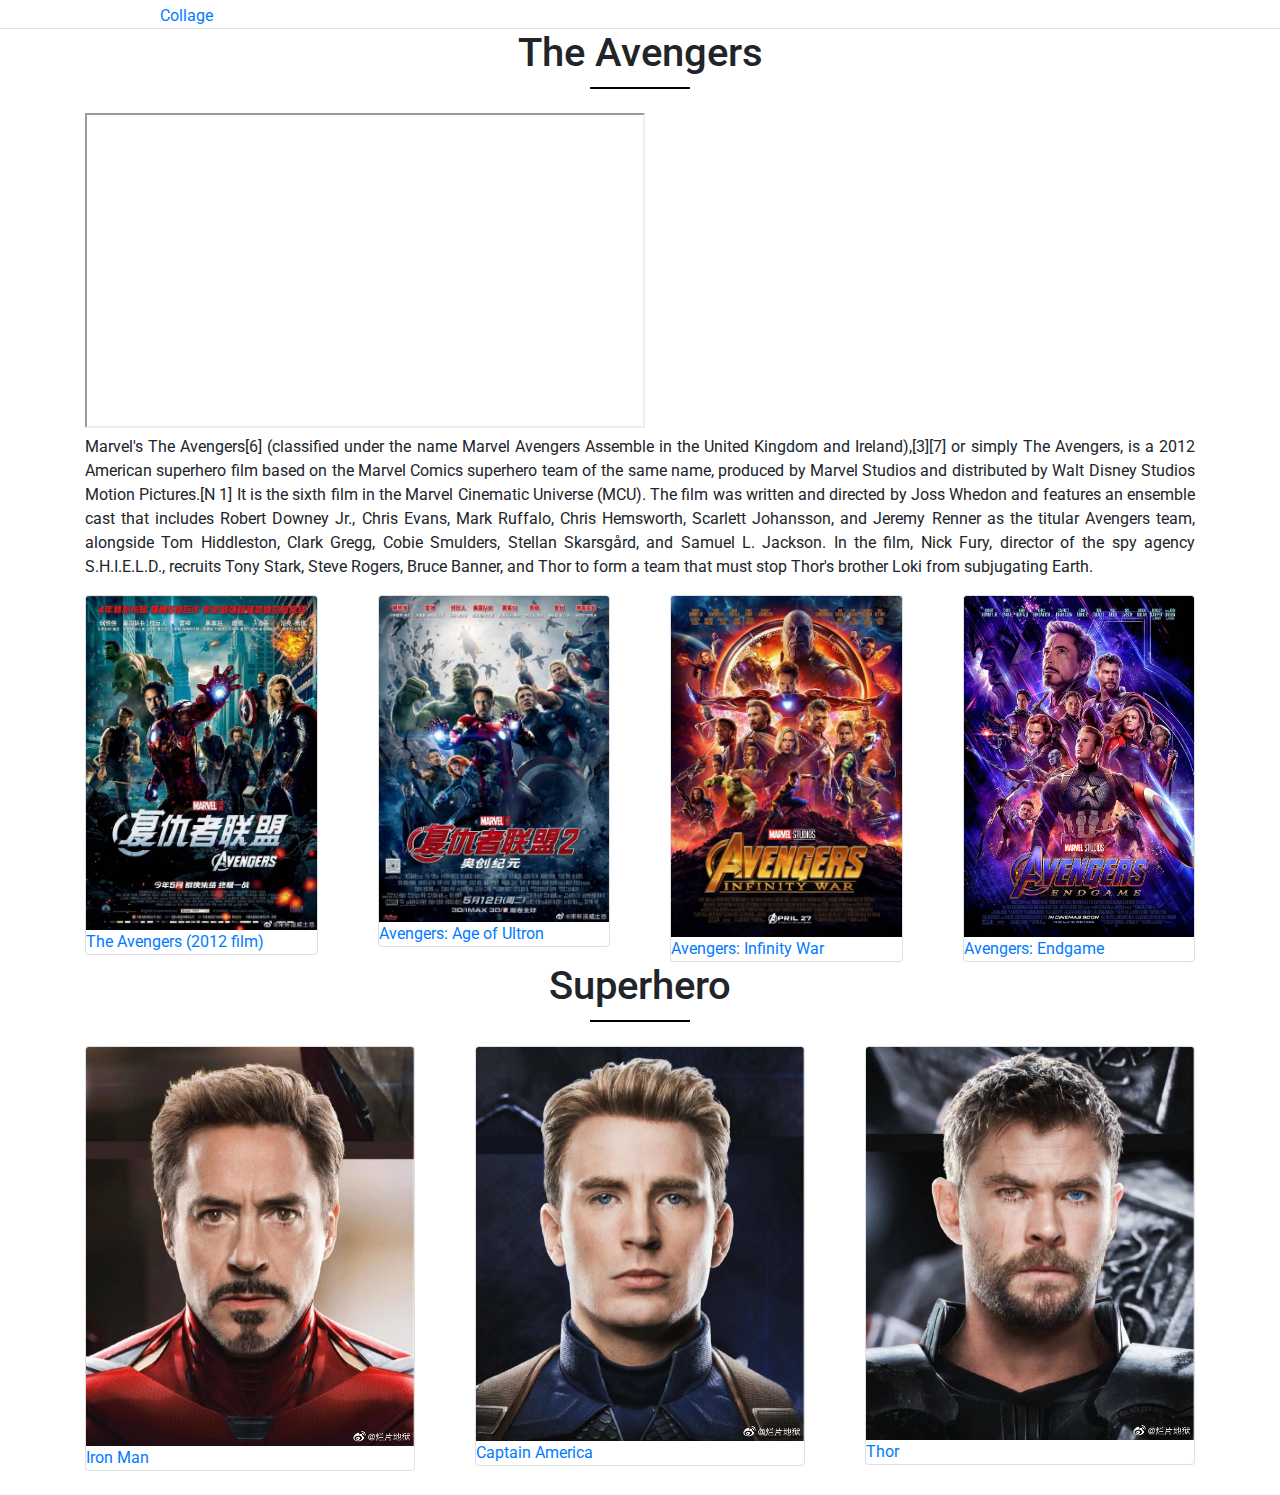
<file: collage/collage.html>
<!doctype html>
<html lang="en">
  <head>
    <title>Collage</title>
    

    <!-- Bootstrap CSS -->
    <link rel="stylesheet" href="https://fonts.googleapis.com/css?family=Roboto:100,300&display=swap">
    <link rel="stylesheet" href="css/bootstrap.css">
    <link rel="stylesheet" href="css/style.css">
    </head>

  <body>
    <header>
      <div class="w-100 d-flex navbar-light bg-white border-bottom">
        <div class="pt-1 w-75 d-flex mx-auto">
          <a href ="#" class="my-auto">Collage</a>
        </div>  
      </div>
    </header>

<div class="container">
    <h1>The Avengers</h1>
    <div class="underline"></div>
    <iframe width="560" height="315" src="https://www.youtube.com/embed/9VrjneFdZFI"></iframe>
    <p>Marvel's The Avengers[6] (classified under the name Marvel Avengers Assemble in the United Kingdom and Ireland),[3][7] or simply The Avengers, is a 2012 American superhero film based on the Marvel Comics superhero team of the same name, produced by Marvel Studios and distributed by Walt Disney Studios Motion Pictures.[N 1] It is the sixth film in the Marvel Cinematic Universe (MCU). The film was written and directed by Joss Whedon and features an ensemble cast that includes Robert Downey Jr., Chris Evans, Mark Ruffalo, Chris Hemsworth, Scarlett Johansson, and Jeremy Renner as the titular Avengers team, alongside Tom Hiddleston, Clark Gregg, Cobie Smulders, Stellan Skarsgård, and Samuel L. Jackson. In the film, Nick Fury, director of the spy agency S.H.I.E.L.D., recruits Tony Stark, Steve Rogers, Bruce Banner, and Thor to form a team that must stop Thor's brother Loki from subjugating Earth.</p>

        <div class="card-deck">
            <div class="row">
              <div class="col-6 col-sm-3">
                <div class="card">
                <a class="" href="#" data-toggle="modal" data-target="#Img4Modal"><img src="images/TheAvengers1.jpg" class="card-img-top h-100" alt="..."></a>
                <a href="https://en.wikipedia.org/wiki/The_Avengers_(2012_film)">The Avengers (2012 film)</a>
                
                </div>
              </div>
          
          <div class="col-6 col-sm-3">
            <div class="card">
            <a class="" href="#" data-toggle="modal" data-target="#Img5Modal"><img src="images/TheAvengers2.jpg" class="card-img-top h-100" alt="..."></a>
            <a href="https://en.wikipedia.org/wiki/Avengers:_Age_of_Ultron">Avengers: Age of Ultron</a>
            </div>
          </div>

          <div class="col-6 col-sm-3">
            <div class="card">
            <a class="" href="#" data-toggle="modal" data-target="#Img6Modal"><img src="images/TheAvengers3.jpg" class="card-img-top h-100" alt="..."></a>
            <a href="https://en.wikipedia.org/wiki/Avengers:_Infinity_War">Avengers: Infinity War</a>
            
            </div>
          </div>

          <div class="col-6 col-sm-3">
            <div class="card">
                <a class="" href="#" data-toggle="modal" data-target="#Img7Modal"><img src="images/TheAvengers4.jpg" class="card-img-top h-100" alt="..."></a>
                <a href="https://en.wikipedia.org/wiki/Avengers:_Endgame">Avengers: Endgame</a>
            </div>
        </div>

<div class="container mb-4">
<h1>Superhero</h1>
<div class="underline"></div>

    <div class="card-deck">
        <div class="row">
          <div class="col-6 col-sm-4">
            <div class="card">
               <a class="" href="#" data-toggle="modal" data-target="#Img8Modal"><img src="images/c1.jpeg" class="card-img-top h-100" alt="..."></a>
               <a href="">Iron Man</a>
            </div>
          </div>
          
          <div class="col-6 col-sm-4">
            <div class="card">
            <a class="" href="#" data-toggle="modal" data-target="#Img9Modal"><img src="images/c2.jpeg" class="card-img-top h-100" alt="..."></a>
            <a href="https://en.wikipedia.org/wiki/Captain_America">Captain America</a>
            </div>
          </div>

          <div class="col-6 col-sm-4">
            <div class="card">
            <a class="" href="#" data-toggle="modal" data-target="#Img10Modal"><img src="images/c3.jpeg" class="card-img-top h-100" alt="..."></a>
            <a href="https://en.wikipedia.org/wiki/Captain_America">Thor</a>
      </div>
  </div>


  </body>
</html>
</file>
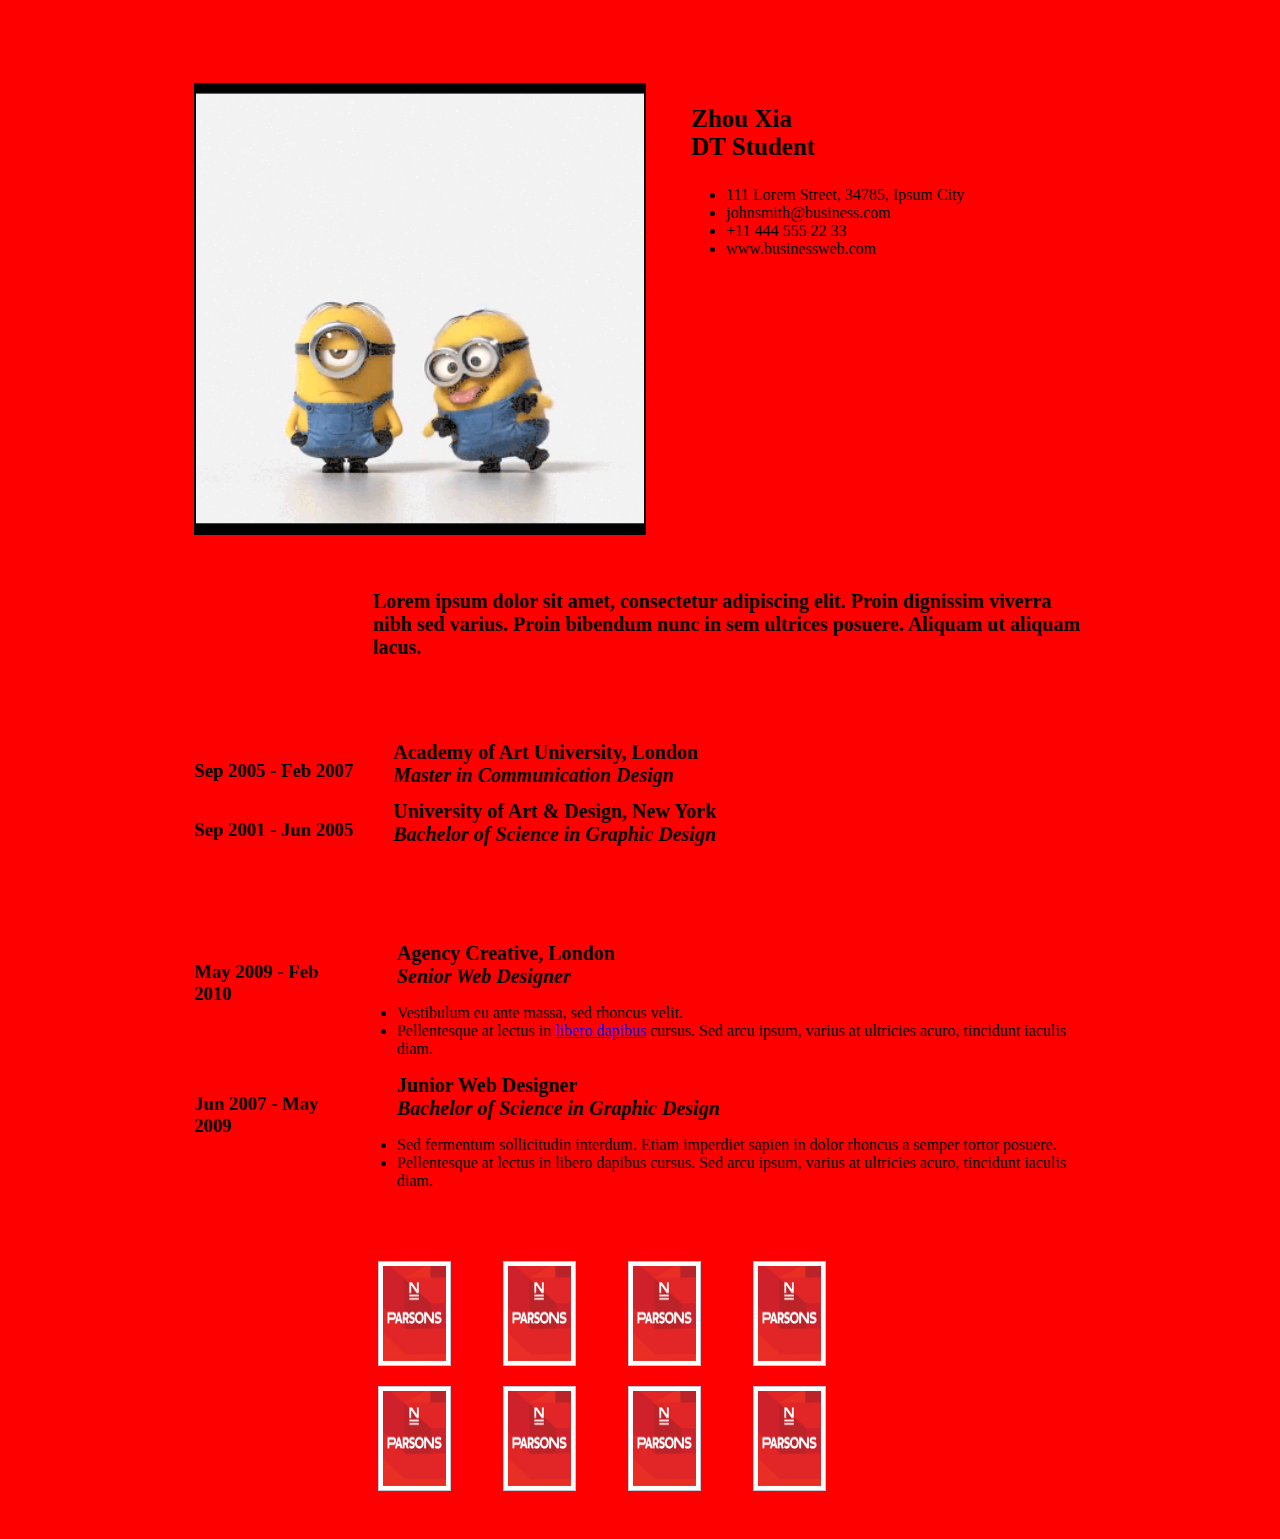
<file: Resume/Resume.html>
<!DOCTYPE html>
<html>
<head>
	<title>Resume</title>
	<link rel="stylesheet" type="text/css" href="styles.css">
</head>

<body>
<div id="container">
        <div class="entry">
	        <div class="img">
	          <!-- Begin Image -->
	          <img class="portrait" src="minion.gif" alt="John Smith" />
	          <!-- End Image -->
	          <!-- Begin Personal Information -->
		          <div class="self">
		            <h1 class="name">Zhou Xia<br/>
		              <span> DT Student</span></h1>
		            <ul>
		              <li class="ad">111 Lorem Street, 34785, Ipsum City</li>
		              <li class="mail">johnsmith@business.com</li>
		              <li class="tel">+11 444 555 22 33</li>
		              <li class="web">www.businessweb.com</li>
		            </ul>
		          </div>
            </div>
        </div>

        <!-- Begin 1st Row -->
        <div class="entry">  
          <div class="content">
          <h2>OBJECTIVE</h2>
          <p>Lorem ipsum dolor sit amet, consectetur adipiscing elit. Proin dignissim viverra nibh sed varius. Proin bibendum nunc in sem ultrices posuere. Aliquam ut aliquam lacus.</p>
          </div>
        </div>

        <!-- End 1st Row -->
        <!-- Begin 2nd Row -->
        <div class="entry">
          <h2>EDUCATION</h2>
          <div class="content">
            <h3>Sep 2005 - Feb 2007</h3>
            <p>Academy of Art University, London <br />
              <em>Master in Communication Design</em></p>
          </div>
          <div class="content">
            <h3>Sep 2001 - Jun 2005</h3>
            <p>University of Art &amp; Design, New York <br />
              <em>Bachelor of Science in Graphic Design</em></p>
          </div>
        </div>
        <!-- End 2nd Row -->
        <!-- Begin 3rd Row -->
        <div class="entry">
          <h2>EXPERIENCE</h2>
          <div class="content">
            <h3>May 2009 - Feb 2010</h3>
            <div>
            <p>Agency Creative, London <br />
              <em>Senior Web Designer</em></p>
            <ul class="info">
              <li>Vestibulum eu ante massa, sed rhoncus velit.</li>
              <li>Pellentesque at lectus in <a href="#">libero dapibus</a> cursus. Sed arcu ipsum, varius at ultricies acuro, tincidunt iaculis diam.</li>
            </ul>
            </div>
          </div>
          <div class="content">
            <h3>Jun 2007 - May 2009</h3>
            <div>
            <p>Junior Web Designer <br />
              <em>Bachelor of Science in Graphic Design</em></p>
            <ul class="info">
              <li>Sed fermentum sollicitudin interdum. Etiam imperdiet sapien in dolor rhoncus a semper tortor posuere. </li>
              <li>Pellentesque at lectus in libero dapibus cursus. Sed arcu ipsum, varius at ultricies acuro, tincidunt iaculis diam.</li>
            </ul
            </div>
          </div>
        </div>
        <!-- End 3rd Row -->
        <!-- Begin 4th Row -->
        
        <div class="entry">
        	<div style="display: flex;">
		        <h2>WORKS</h2>
		        	<ul class="works">
		        		<li><a href="images/1.jpg" rel="gallery" title="Lorem ipsum dolor sit amet."><img src="parsons.jpg" alt="" /></a></li>
		        		<li><a href="images/2.jpg" rel="gallery" title="Lorem ipsum dolor sit amet."><img src="parsons.jpg" alt="" /></a></li>
		        		<li><a href="images/3.jpg" rel="gallery" title="Lorem ipsum dolor sit amet."><img src="parsons.jpg" alt="" /></a></li>
		        		<li><a href="images/1.jpg" rel="gallery" title="Lorem ipsum dolor sit amet."><img src="parsons.jpg" alt="" /></a></li>
		        		<li><a href="images/2.jpg" rel="gallery" title="Lorem ipsum dolor sit amet."><img src="parsons.jpg" alt="" /></a></li>
		        		<li><a href="images/3.jpg" rel="gallery" title="Lorem ipsum dolor sit amet."><img src="parsons.jpg" alt="" /></a></li>
		        		<li><a href="images/1.jpg" rel="gallery" title="Lorem ipsum dolor sit amet."><img src="parsons.jpg" alt="" /></a></li>
		        		<li><a href="images/1.jpg" rel="gallery" title="Lorem ipsum dolor sit amet."><img src="parsons.jpg" alt="" /></a></li>
		        	</ul>
        	</div>
        </div>
       
</div>
 

</body>
</html>
</file>
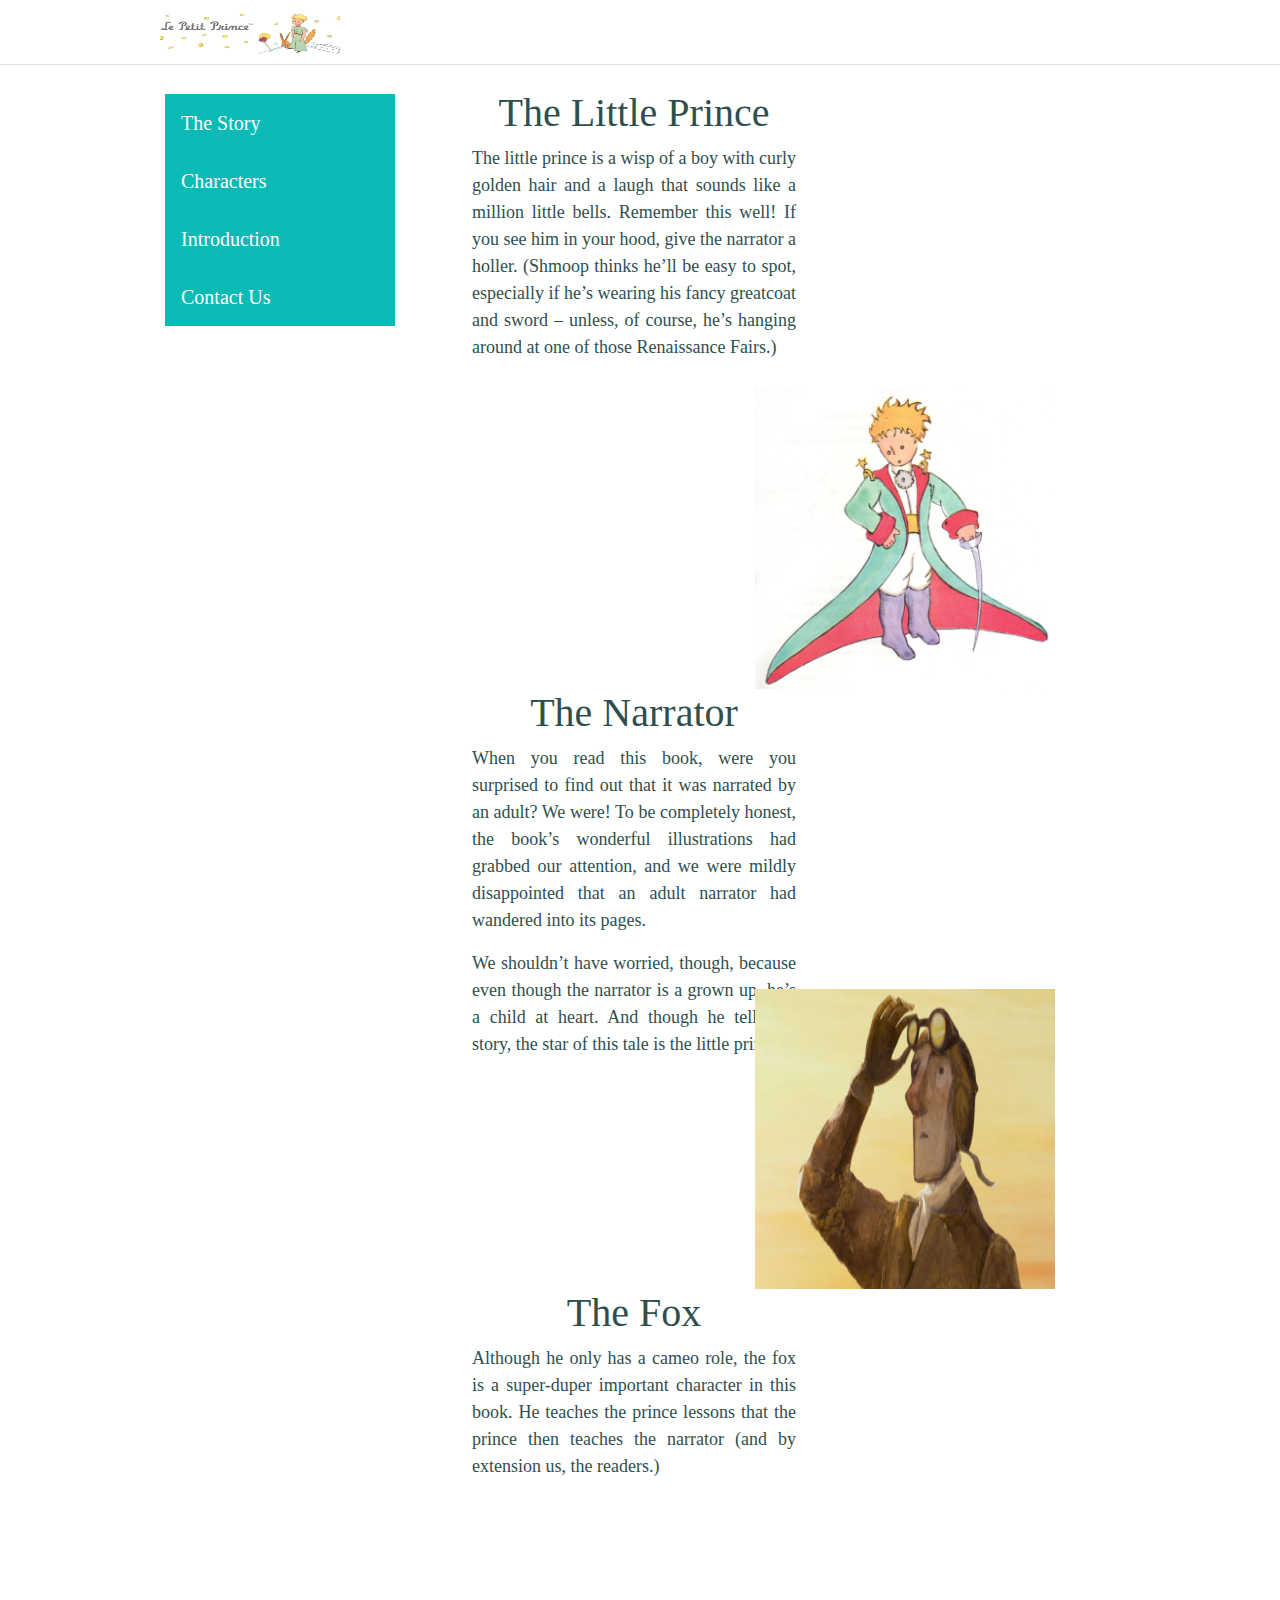
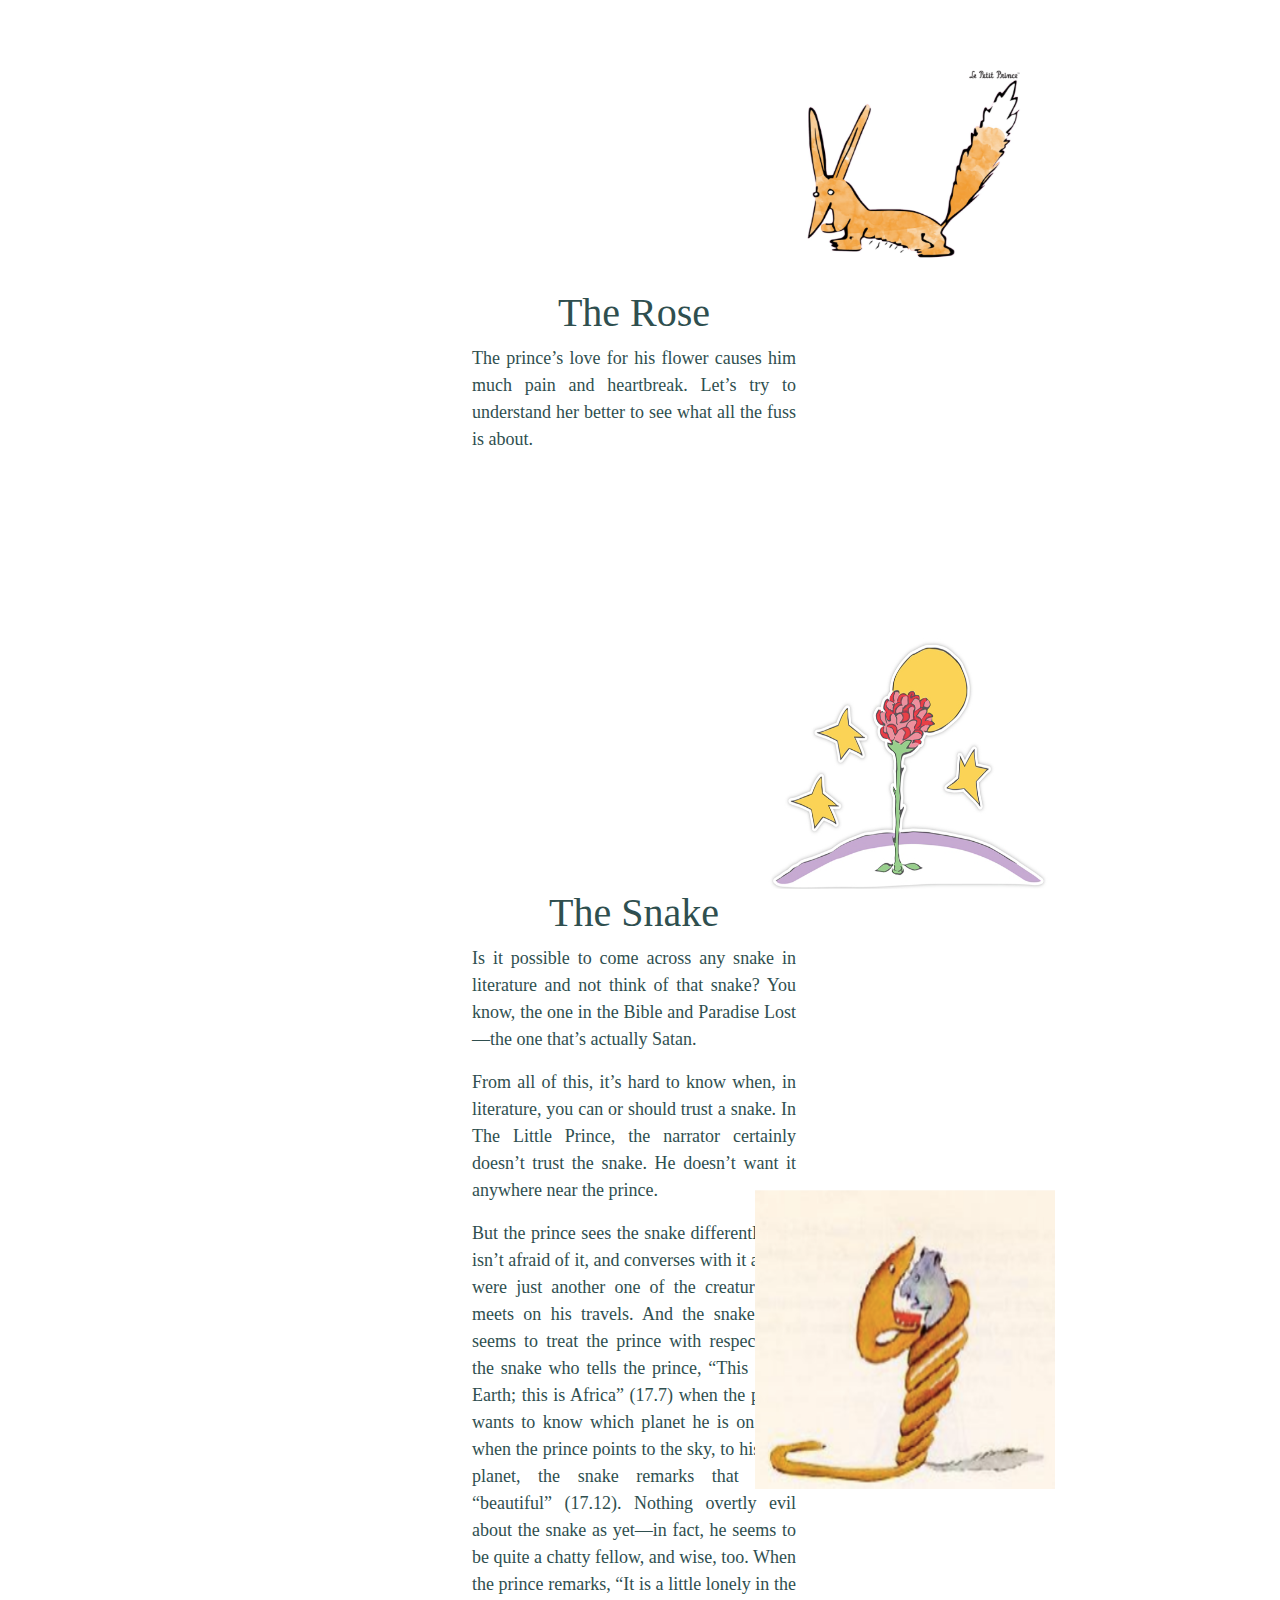
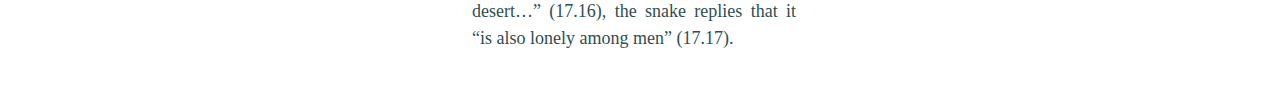
<file: storytelling/characters.html>
<!DOCTYPE html>
 <html lang="en">
 <head>
    <meta charset="utf-8" />
    <title>The Little Prince </title>
    <link rel = "stylesheet" type = "text/css" href = "css/style.css" />
    <link rel="stylesheet" href="css/bootstrap.css"> 
  </head>

 <body> 

 <div class="w-100 d-flex navbar-light bg-white border-bottom">
      <div class="pt-1 w-75 d-flex mx-auto">
        <a href="index.html">
          <img src="images/logo.jpg" alt="Logo" id="logo" class="my-auto">
        </a> 
      </div>
    </div>

    <section class="main d-flex mt-4 w-75 mx-auto">
      <div id ="nav" class="w-25"> 
        <ul class="nav flex-column">
            <li class="nav-item">
                  <a class="nav-link" href="index.html">The Story</a>
                </li>
                <li class="nav-item">
                  <a class="nav-link" href="characters.html">Characters</a>
                </li>
                <li class="nav-item">
                  <a class="nav-link" href="introduction.html">Introduction</a>
                </li>
                <li class="nav-item">
                  <a class="nav-link" href="contactus.html">Contact Us</a>
                </li>
          </ul>
        </div>

<div class="w-75">    
  <section class="character"> 
   <div class="text">   
    <h1>The Little Prince</h1>
     <p>The little prince is a wisp of a boy with curly golden hair and a laugh that sounds 
     like a million little bells. Remember this well! If you see him in your hood, give the 
     narrator a holler. (Shmoop thinks he’ll be easy to spot, especially if he’s wearing his 
     fancy greatcoat and sword – unless, of course, he’s hanging around at one of those 
     Renaissance Fairs.)</p>
    </div>
   <img src="images/iprince.jpg" alt="prince">
   <!--https://anthonyuu.wordpress.com/2015/06/28/lessons-from-the-little-prince/-->  
  </section>
  
  <section class="character"> 
   <div class="text">   
    <h1>The Narrator</h1>
     <p>When you read this book, were you surprised to find out that it was narrated by an adult? 
     We were! To be completely honest, the book’s wonderful illustrations had grabbed our 
     attention, and we were mildly disappointed that an adult narrator had wandered into its 
     pages.</p>
     <p>We shouldn’t have worried, though, because even though the narrator is a grown up, 
     he’s a child at heart. And though he tells the story, the star of this tale is the little 
     prince.</p>
    </div>
   <img src="images/inarrator.jpg" alt="narrator">
   <!--http://gd.sina.com.cn/zs/photo/2015-04-23/153124402.html-->
  </section>
  
  <section class="character"> 
   <div class="text">   
    <h1>The Fox</h1>
     <p>Although he only has a cameo role, the fox is a super-duper important character in this 
    book. He teaches the prince lessons that the prince then teaches the narrator (and by 
    extension us, the readers.)</p>
    </div>
     <img src="images/ifox.jpg" alt="fox">
     <!--https://au.pinterest.com/pin/461196818070785937/-->
  </section>
  
  <section class="character"> 
   <div class="text">   
    <h1>The Rose</h1>
     <p>The prince’s love for his flower causes him much pain and heartbreak. Let’s try to 
    understand her better to see what all the fuss is about.</p>
    </div>
    <img src="images/irose.jpg" alt="rose">
    <!--https://static.tumblr.com/8fc21e86fce36feba6f8633b1ab4e9d9/ggrdakh/eiHmrtuka/tumblr_static_r____a.jpg-->
  </section>
  
  <section class="character"> 
   <div class="text">   
    <h1>The Snake</h1>
     <p>Is it possible to come across any snake in literature and not think of that snake? You 
    know, the one in the Bible and Paradise Lost—the one that’s actually Satan.</p>
    <p>From all of this, it’s hard to know when, in literature, you can or should trust a snake. 
    In The Little Prince, the narrator certainly doesn’t trust the snake. He doesn’t want it 
    anywhere near the prince.</p>
    <p>But the prince sees the snake differently. He isn’t afraid of it, and converses with it
    as if it were just another one of the creatures he meets on his travels. And the snake, 
    too, seems to treat the prince with respect. It’s the snake who tells the prince, “This 
    is the Earth; this is Africa” (17.7) when the prince wants to know which planet he is on. 
    And when the prince points to the sky, to his own planet, the snake remarks that it is 
    “beautiful” (17.12). Nothing overtly evil about the snake as yet—in fact, he seems to be 
    quite a chatty fellow, and wise, too. When the prince remarks, “It is a little lonely in 
    the desert…” (17.16), the snake replies that it “is also lonely among men” (17.17).</p></br>
    </div>
    <img src="images/isnake.jpg" alt="snake">
  </section>

</div>
  
</body>
</html>
</file>
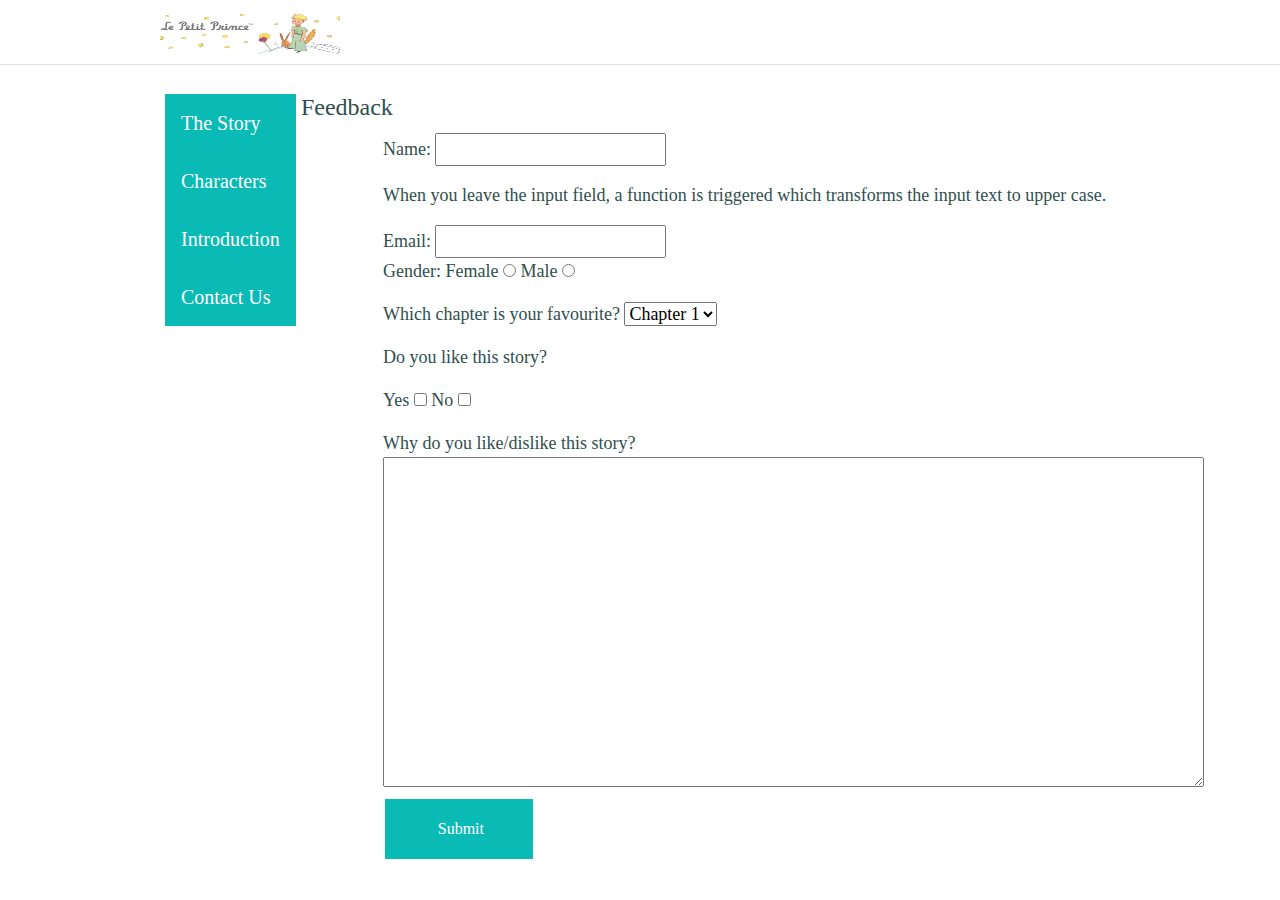
<file: storytelling/contactus.html>
<!DOCTYPE html>
 <html lang="en">
 <head>
    <meta charset="utf-8" />
    <title>The Little Prince </title>
    <link rel = "stylesheet" type = "text/css" href = "css/style.css" />
    <link rel="stylesheet" href="css/bootstrap.css">
    
  </head>

 <body> 
	 <div class="w-100 d-flex navbar-light bg-white border-bottom">
	      <div class="pt-1 w-75 d-flex mx-auto">
	        <a href="index.html">
	          <img src="images/logo.jpg" alt="Logo" id="logo" class="my-auto">
	        </a> 
	      </div>
	    </div>

	    <section class="main d-flex mt-4 w-75 mx-auto">
      <div id ="nav" class="w-25"> 
        <ul class="nav flex-column">
            <li class="nav-item">
                  <a class="nav-link" href="index.html">The Story</a>
                </li>
                <li class="nav-item">
                  <a class="nav-link" href="characters.html">Characters</a>
                </li>
                <li class="nav-item">
                  <a class="nav-link" href="introduction.html">Introduction</a>
                </li>
                <li class="nav-item">
                  <a class="nav-link" href="contactus.html">Contact Us</a>
                </li>
          </ul>
        </div>
	
	<form id="evaulationForm" method = "post" onsubmit="confirmInput()" action="https://www.youtube.com/">
	<fieldset>
	<legend> Feedback </legend>
	
		<section>
		   <p>	
			<lable for = "nameInput"> Name: </lable>
			<input type= "text" name = "name" id = "nameInput" onblur="nameFunction()"><br>	

            <p>When you leave the input field, a function is triggered which transforms the input text to upper case.</p>

            <script>
				function nameFunction() {
				  var x = document.getElementById("nameInput");
				  x.value = x.value.toUpperCase();
				}
			</script>

			<lable for = "emailInput"> Email: </lable>
			<input type= "text" name = "email" id = "emailInput"><br>
			<p>Gender:
			<lable for = "female"> Female </lable>
			<input type = "radio" name="gender" value = "female" id = "female"/>
			<lable for = "male"> Male </lable>
			<input type = "radio" name="gender" value = "male" id = "male"/>
			</p> 
			<p>Which chapter is your favourite?
			<select name= "favourite">
			 <option value="chapter5">Chapter 1</option>
			 <option value="chapter2">Chapter 2</option>
			 <option value="chapter3">Chapter 3</option>
			 <option value="chapter4">Chapter 4</option>
			 <option value="chapter5">Chapter 5</option>
			</select>
		   </p>
			
			<p>Do you like this story?</P>
			<p>
			<lable for = "yes"> Yes </lable>
			<input type = "checkbox" name="count[]" value = "Yes" id = "yes"/>
			<lable for = "no"> No </lable>
			<input type = "checkbox" name="count[]" value = "No" id = "yes"/>
			</P>
		     <lable for = "textinput">Why do you like/dislike this story?</lable>
		     </br>
		    <textarea id= "textinput" name = "message" rows = "12"  cols = "80"></textarea><br>
		
		<div id="submit">	

		<input type = "submit" name= "submit" value = " Submit" />

        <script>
		function confirmInput() {
		  nameInput = document.forms[0].nameInput.value;
		  alert("Hello " + nameInput + "! You will now be redirected to www.youtubecom");
		}
		</script>

		</div>	
		</form>
		</section>
	</section>
	
</body>
</html>
</file>
<file: Group webpage/styles.css>
H1{
	color: yellow;
}

.left{
	margin-left: 10px;
	display: block;
	float: left;
}

.right{
	margin-right: 10px;
	display: block;
	float: right;
}


img{
	
	top:0;
	left: 0
	width:300px;
	height:800px;
	border: 6px double black;
	
}
</file>
<file: poster/styles.css>
p {
  font-family: 'Roboto', sans-serif;
  font-style: thin;
}

.container {
  position: relative;
  width: 50%;
  float: right;
}

.image {
  opacity: 1;
  display: block;
  width: 100%;
  height: auto;
  transition: .5s ease;
  backface-visibility: hidden;
}

.middle {
  transition: .5s ease;
  opacity: 0;
  position: absolute;
  top: 50%;
  left: 50%;
  transform: translate(-50%, -50%);
  -ms-transform: translate(-50%, -50%);
  text-align: center;
}

.container:hover .image {
  opacity: 0.3;
}

.container:hover .middle {
  opacity: 1;
}

.text {
  background-color: red;
  color: white;
  font-size: 16px;
  padding: 16px 32px;
}

.poster_container{
  width: 500px;
  height: 600px;
  background-color: rgb(150,172,178);
  margin-top: 0px;
  z-index: -1;
  position: fixed;
}


.colorbars{
  transform: rotate(320deg);
  margin-top: 11px;
  margin-left: 80px;
}

.bar{
  width: 300px;
  height: 100px;
  margin: 0;
  padding: 0;
  font-size: 0px;
}

.title{
  font-size: 40px;
  margin-top: 0;
  margin-left: 10px;
  padding-top: 5px; 
  z-index: 1;
  position: relative;
}

.text1{
  font-size: 10px;
  text-align: right;
  margin-left: 12px;

}

.inline{
  display: flex;
}

#grey{
background-color: rgb(223,227,211);
}

#pink{
background-color: rgb(250,0,130);
}

#purple{
background-color: rgb(150,0,139);
}

#black{
background-color: black;
}
</file>
<file: storytelling/css/style.css>
body{
     
     }

#nav {
    line-height:30px;
   
    height:300px;
    width:100px;
    float:left;
    padding:5px; 
}

#logo {
    width: 180px;
    height: 60px;
}

h1 {
    text-align: center;
}

.underline {
    margin: 10px auto 2rem auto;
    width: 200px;
    border-bottom: 3px solid #000;
}

p {
    text-align: justify;
}



///////
#icon img{
        width: 130px;
		display: block;
		padding: 3px;
}


#nav ul {
    list-style-type: none;
    margin: 0;
    padding: 0;
    overflow: hidden;
    background-color: #0abab5;
}

#nav li {
    float: left;
}

#nav li a {
    display: block;
    color: white;
    text-align: center;
    padding: 14px 16px;
    text-decoration: none;
}

#nav li a:hover {
    background-color: #2F4F4F;
}

#nav li a, .drop {
    display: inline-block;
    color: white;
    font-family:cursive;
    font-weight: 150;
	font-size:20px;
    text-align: center;
    padding: 14px 16px;
    text-decoration: none;
}

#nav li.dropdown {
    display: inline-block;
}

#nav .dropdown-content {
    display: none;
    position: absolute;
    background-color: #7FFFD4;
    min-width: 160px;
    box-shadow: 0px 8px 16px 0px rgba(0,0,0,0.2);
    z-index: 99;
}

#nav .dropdown-content a {
    color: white;
    padding: 12px 16px;
    text-decoration: none;
    display: block;
    text-align: left;
}

#nav .dropdown-content a:hover {background-color: #2F4F4F}

#nav .dropdown:hover .dropdown-content {
    display: block;
}

.swiper{
        width:100%;
        height:50%;
        

}

.swiper-container img{
	width: 100%;
	}

#side {
    float: left;
    position: fixed;
    width: 9%;
    margin: 0;
    padding:0;
    background-color: #0abab5
}

#side ul {
    list-style-type: none;
    margin: 0;
    width:100%;
    padding: 1em 0em;
    overflow: hidden;
}

#top{
	cursor: pointer;
}

#side ul a {
    display: block;
    color: white;
    font-family:cursive;
    text-align:center;
    padding: 8px 8px;
    text-decoration: none;
}

#side ul a:hover {
    background-color: #2F4F4F;
}

#buttons {
         text-align:center;
         bottom:10px;
         width:100%

}

#buttons button{
    width:250px;
    background-color:#0abab5;
    border: none;
    padding: 18px 32px;
    text-align: center;
    display: inline;
    font-size: 16px;
    margin: 4px 2px;

}

#buttons a{
    width:100px;
    padding: 50px 10px;
    color: white;
    font-family:cursive;
    font-weight: 150;
	font-size:20px;
	text-decoration: none;
}

#buttons button:hover {
    background-color: #2F4F4F;
}

#submit input{
    width:20%;
    background-color:#0abab5;
    border: none;
    color: white;
    padding: 18px 32px;
    font-family:cursive;
    font-weight: 150;
	font-size:20px;
    text-align: center;
    text-decoration: none;
    display: inline;
    font-size: 16px;
    margin: 4px 2px;
}

#submit input:hover{
background-color: #2F4F4F;
}


legend{
       color: white;
       font-family:cursive;
       font-weight: 200;
	   font-size:25px;


}

section{
       color:#2F4F4F;
       font-family:cursive;
       font-style: normal;
       font-variant: normal;
	   font-weight: 100;
	   font-size:18px;
	   margin-left:10%

}


.text{
      display:inline-block;
      float:left;
      height:300px;
      width:50%

}

section img{
       display:inline-block;
       right:50%;
       float:right;
       height:300px;
       width:300px;
       margin-right:10%
}

.induction .text{
      display:inline-block;
      float:left;
      height:350px;
      width:50%

}
.induction img{
       border-radius:80%;
       margin:5%
}

.bg{
    botton:1em;
    display:inline-block;
    float:right;
    height:300px;
    width:300px;
}

#chapter1{
 	display: block;
 }

#chapter1 div{
   display: block;
 }

.chapter1_img{
   height: 300px;
   margin: 20px 0;
 }

#c1_1, #c1_2{
   display:block;
   left:0%;
   float:left;
   clear: both;
   height:300px;
   width:500px;
   margin:0;
}

footer {
    padding: 1em;
    color: white;
    background-color:#0abab5;
    clear: both;
    text-align: center;
}

.error{
color:red;
}

input.error, textarea.error{
border-color:red;
}

#close{
font-size:15px;
}
</file>
<file: collage/css/style.css>
p, li, .main a, .main span {
  font-family: 'Roboto', sans-serif;
  font-style: thin;
}

.container h1, .container h5,.main h1, .main h4, .main h5, .nav_btn {
  font-family: 'Roboto', sans-serif;
  font-style: light;
}

#topNav {
  width: 100%;
  background-color: #343a40; }

#logo{
  width: 230px;
  height: 50px;
}

#header_container {
  padding-top: 1px; }

.navbar-brand {
  border-bottom: 6px solid rgba(255, 255, 255, 0); }

.nav-item {
  transition: .4s;
  border-bottom: 2px solid rgba(255, 255, 255, 0);
  margin-bottom: 2px; }

.nav-item:hover {
  border-color: rgba(0, 0, 0, 0.8); }

.dropdown_menu {
  position: absolute;
  z-index: 1;
  min-width: 100%;
  height: 0px;
  overflow: hidden;
  flex-flow: column;
  transform: translateY(13px);
  transition: .3s;
  border-radius: 5px; }

.dropdown-item {
  background-color: #5e656c !important;
  border-bottom: 1px solid rgba(255, 255, 255, 0.2) !important;
  transition: .4s; }

#dropdown-item3 {
  border: 0 !important; }

.dropdown-item:hover {
  background-color: #d3d3d3 !important;
  color: #343a40 !important; }

.carousel-indicators {
  position: relative !important;
  bottom: 0px !important;
}

a{
  text-decoration: none !important;
}

p{
  text-align: justify;
}

h1{
  text-align: center;
}

.underline{
  margin: 10px auto 1.5rem auto;
  width: 100px;
  border-bottom: 2.5px solid #000; 
}

.nav_btn{
  font-size: 25px;
  padding: 5px;
  border-bottom: 3px solid rgba(0, 0, 0, 0);
  color: #000;
}

.nav_btn:hover, #nav_btn1:hover{
  border-bottom-color: rgba(0, 0, 0, 1);
  cursor: pointer;
  transition: .5s;
  color: #000;
}
</file>
<file: Resume/styles.css>
#container {
	width:900px;
	margin:0 auto;
	display:block;
	padding: 20px 0px 20px 0px;
}

.img{
	display: flex;	
}

img.portrait {
	border: 2px solid black;
	margin-right: 40px;
}

.entry {
	padding-top:55px;
	clear: both;
	margin-left:4px;
	display: flex;
	flex-flow: column;
}

h2{
	text-align: right;
	width: 140px;
    padding: 0px;
    margin: 0px;
    color: red;
}

p {
    margin: 0px;
    margin-left: 40px;
      
}

.content {
	display: flex;
}

ul.works li img {
    padding: 4px;
    background-color: #fff;
    width: 95px;
    height: 95px;
    border: 1px solid #bdc7da;
    margin-right: 20px;
    margin-bottom: 16px;
}

ul.works {
    margin: 0;
    padding: 0;
    width: 500px;
    margin-left: 40px;
    list-style-type: none;
    display: flex;
    flex-wrap: wrap;
}


.name{
  font-size: 25px;
  padding: 5px;
  border-bottom: 3px solid rgba(0, 0, 0, 0);
  color: #000;


  -webkit-animation-name: example; /* Safari 4.0 - 8.0 */
  -webkit-animation-duration: 4s; /* Safari 4.0 - 8.0 */
  animation-name: example;
  animation-duration: 5s;
  animation-iteration-count: infinite; 
}


/* Standard syntax */
@keyframes example {
  0%   {border-bottom-color: red;}
  25%  {border-bottom-color: yellow;}
  50%  {border-bottom-color: blue;}
  100% {border-bottom-color: green;}
}

.name:hover{
  border-bottom-color: rgba(0, 0, 0, 1);
  cursor: pointer;
  transition: .5s;
  color: #000;
   background-color: orange;
}


@media screen and (min-width: 500px){
	
	body{
		background-color: orange;
	}

	img.portrait {
		width: 25%;
		height: 25%;
	}	

	ul.works li img {
		width: 25%;
		
	}

	p{
		font-size: 15px;

	}

@media screen and (min-width: 1050px) {
	body{
		background-color: red;
	}

	img.portrait {
		width: 50%;
		height: 50%;
    }    	

	p{
		font-size: 20px;
		font-weight: bold;
	}

	ul.works li img {
		width: 50%;
		h
	}

	

@media screen and (max-device-width: 500px) and (orientation: portrait){
	body{
		background-color: yellow;
	}

	img.portrait {
		width: 10%;
		height: 10%;
    }    
	

	ul.works li img {
		width: 10%;
	}
	
	p{
		font-size: 10px;
	}
</file>
